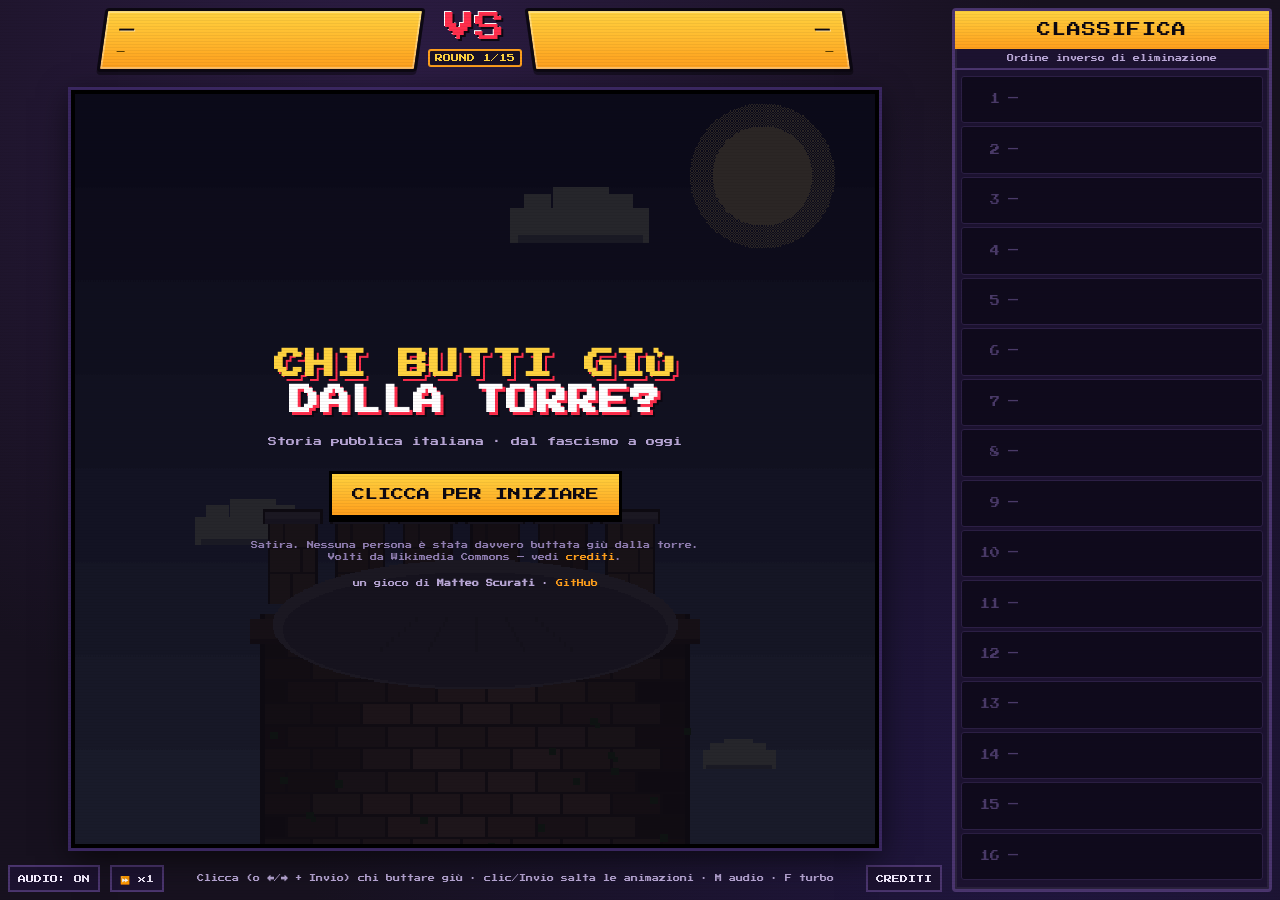
<file: index.html>
<!DOCTYPE html>
<html lang="it">
<head>
  <meta charset="UTF-8" />
  <meta name="viewport" content="width=device-width, initial-scale=1.0" />
  <meta name="theme-color" content="#17111f" />
  <title>Chi butti giù dalla torre?</title>
  <link rel="icon" href="data:image/svg+xml,<svg xmlns='http://www.w3.org/2000/svg' viewBox='0 0 16 16'><text y='14' font-size='14'>🏰</text></svg>" />
  <link rel="stylesheet" href="css/style.css" />
</head>
<body>
  <div id="app">
    <!-- Colonna gioco -->
    <div id="stage">
      <!-- Nameplate stile Street Fighter -->
      <div id="hud">
        <div class="nameplate" id="plate-left" data-side="left">
          <div class="np-name">—</div>
          <div class="np-role">—</div>
        </div>
        <div id="vs">
          <span id="vs-text">VS</span>
          <div id="round-counter">ROUND 1/15</div>
        </div>
        <div class="nameplate" id="plate-right" data-side="right">
          <div class="np-name">—</div>
          <div class="np-role">—</div>
        </div>
      </div>

      <!-- Canvas di gioco -->
      <div id="canvas-wrap">
       <!-- #screen: box a scala INTERA del canvas; overlay ancorati a inset:0 -->
       <div id="screen">
        <canvas id="game" width="640" height="600"></canvas>

        <!-- Banner "arriva uno sfidante" -->
        <div id="challenger-banner" class="hidden">
          <span>ARRIVA UNO SFIDANTE!</span>
        </div>

        <!-- Schermata titolo -->
        <div id="title-screen" class="overlay">
          <div class="title-inner">
            <h1 class="title-main">CHI BUTTI GIÙ</h1>
            <h1 class="title-main title-accent">DALLA TORRE?</h1>
            <p class="title-sub">Storia pubblica italiana · dal fascismo a oggi</p>
            <div id="loading-row">
              <div id="loading-bar"><div id="loading-fill"></div></div>
              <div id="loading-label">CARICAMENTO…</div>
            </div>
            <button id="start-btn" class="arcade-btn hidden">CLICCA PER INIZIARE</button>
            <p class="title-disclaimer">
              Satira. Nessuna persona è stata davvero buttata giù dalla torre.<br />
              Volti da Wikimedia Commons — vedi <a href="credits.html" class="title-link">crediti</a>.
            </p>
            <p class="title-author">
              un gioco di <strong>Matteo Scurati</strong> ·
              <a class="title-link" href="https://github.com/matteoscurati/chi-butti-giu-dalla-torre"
                 target="_blank" rel="noopener">GitHub</a>
            </p>
          </div>
        </div>

        <!-- Schermata vincitore / classifica finale -->
        <div id="results-screen" class="overlay hidden">
          <div class="results-inner">
            <h1 id="winner-title">WINNER</h1>
            <canvas id="winner-canvas" width="176" height="272"></canvas>
            <div id="winner-name">—</div>
            <div id="winner-role">—</div>
            <h2 class="results-h2">CLASSIFICA FINALE</h2>
            <ol id="final-ranking"></ol>
            <div class="results-actions">
              <button id="rematch-btn" class="arcade-btn">RIVINCITA</button>
              <button id="download-btn" class="arcade-btn arcade-btn-download">▼ SCARICA PNG</button>
              <button id="share-btn" class="arcade-btn arcade-btn-alt">CONDIVIDI</button>
            </div>
          </div>
        </div>
       </div><!-- /#screen -->
      </div>

      <!-- Barra inferiore -->
      <div id="footer">
        <button id="mute-btn" class="mini-btn">AUDIO: ON</button>
        <button id="speed-btn" class="mini-btn">⏩ x1</button>
        <span class="footer-note">Clicca (o ←/→ + Invio) chi buttare giù · clic/Invio salta le animazioni · M audio · F turbo</span>
        <a id="credits-link" class="mini-btn" href="credits.html" target="_blank" rel="noopener">CREDITI</a>
      </div>
    </div>

    <!-- Classifica laterale -->
    <aside id="ranking-panel">
      <div class="ranking-header">CLASSIFICA</div>
      <div class="ranking-sub">Ordine inverso di eliminazione</div>
      <ol id="ranking-list"></ol>
    </aside>
  </div>

  <!-- Script classici (compatibili con file://). Ordine di dipendenza. -->
  <script src="js/data.js"></script>
  <script src="js/util.js"></script>
  <script src="js/audio.js"></script>
  <script src="js/camera.js"></script>
  <script src="js/sprites.js"></script>
  <script src="js/tower.js"></script>
  <script src="js/fx.js"></script>
  <script src="js/share.js"></script>
  <script src="js/ui.js"></script>
  <script src="js/states.js"></script>
  <script src="js/main.js"></script>
</body>
</html>
</file>
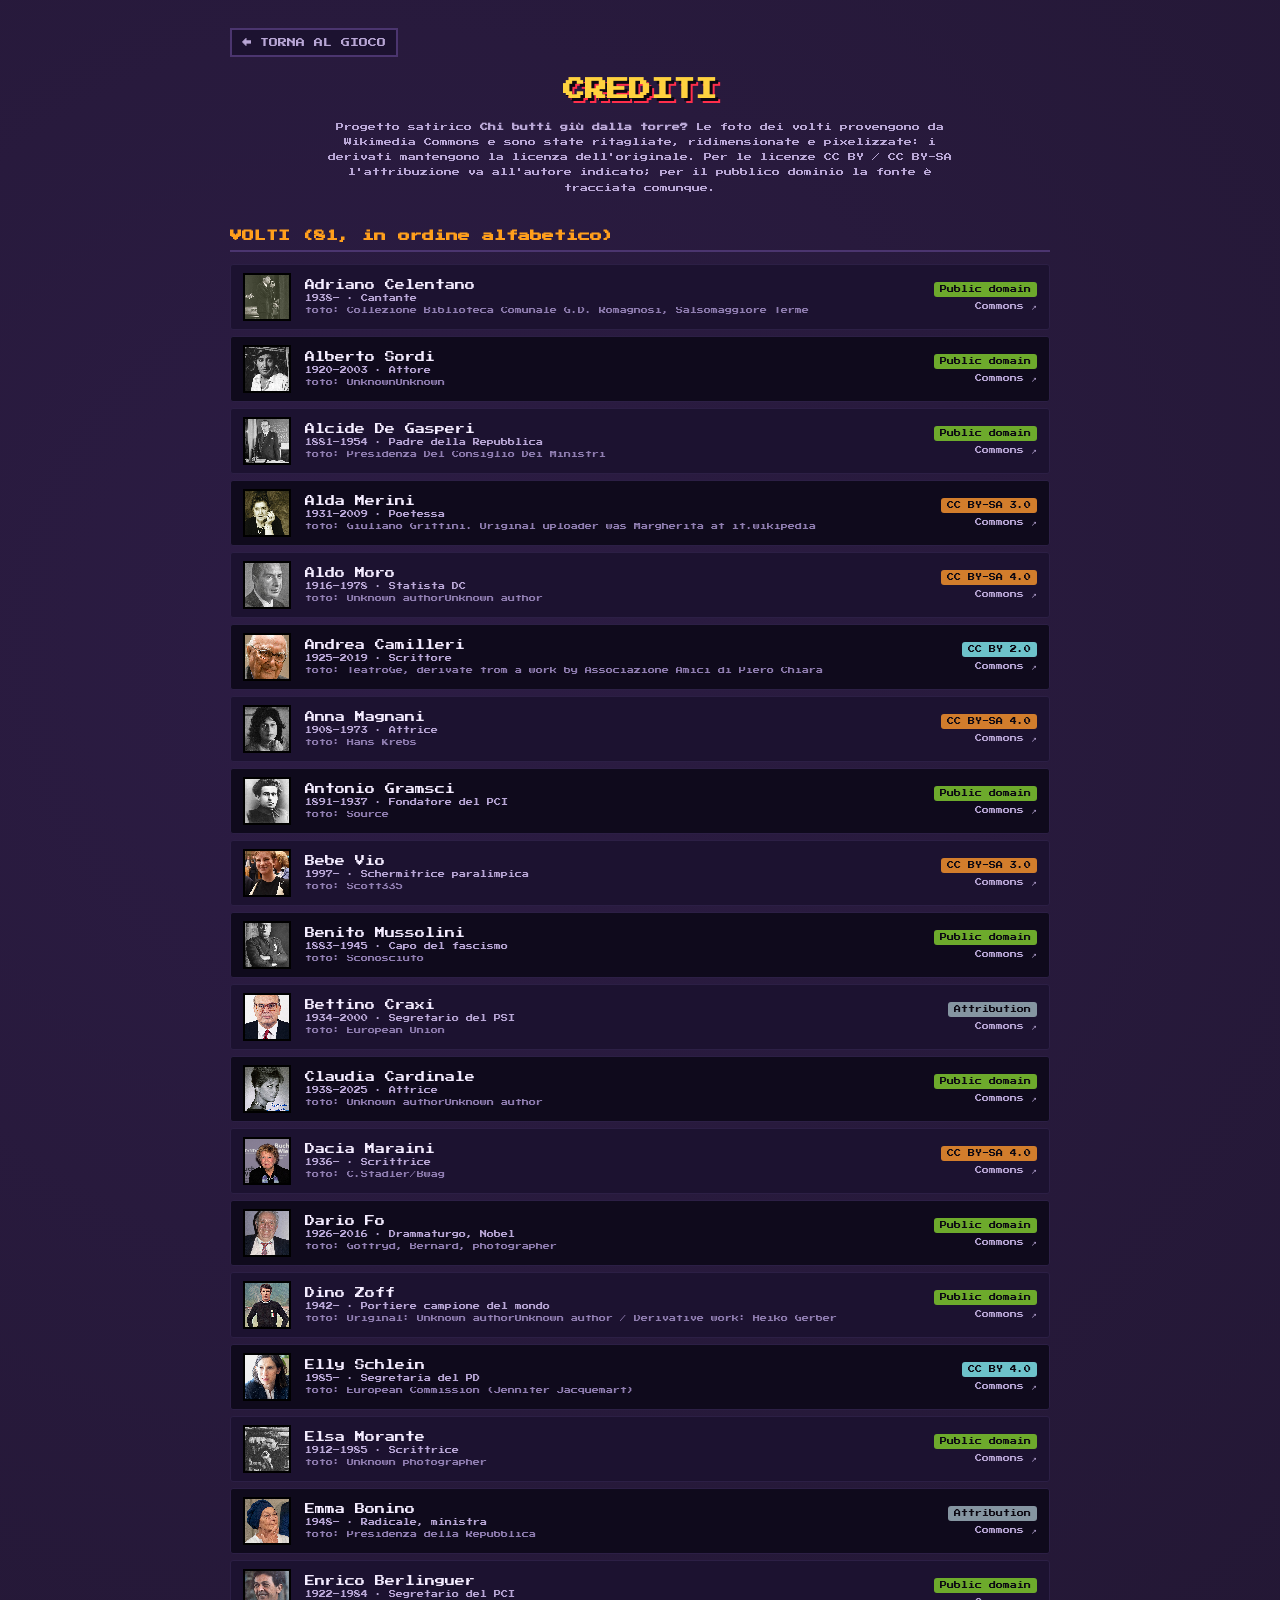
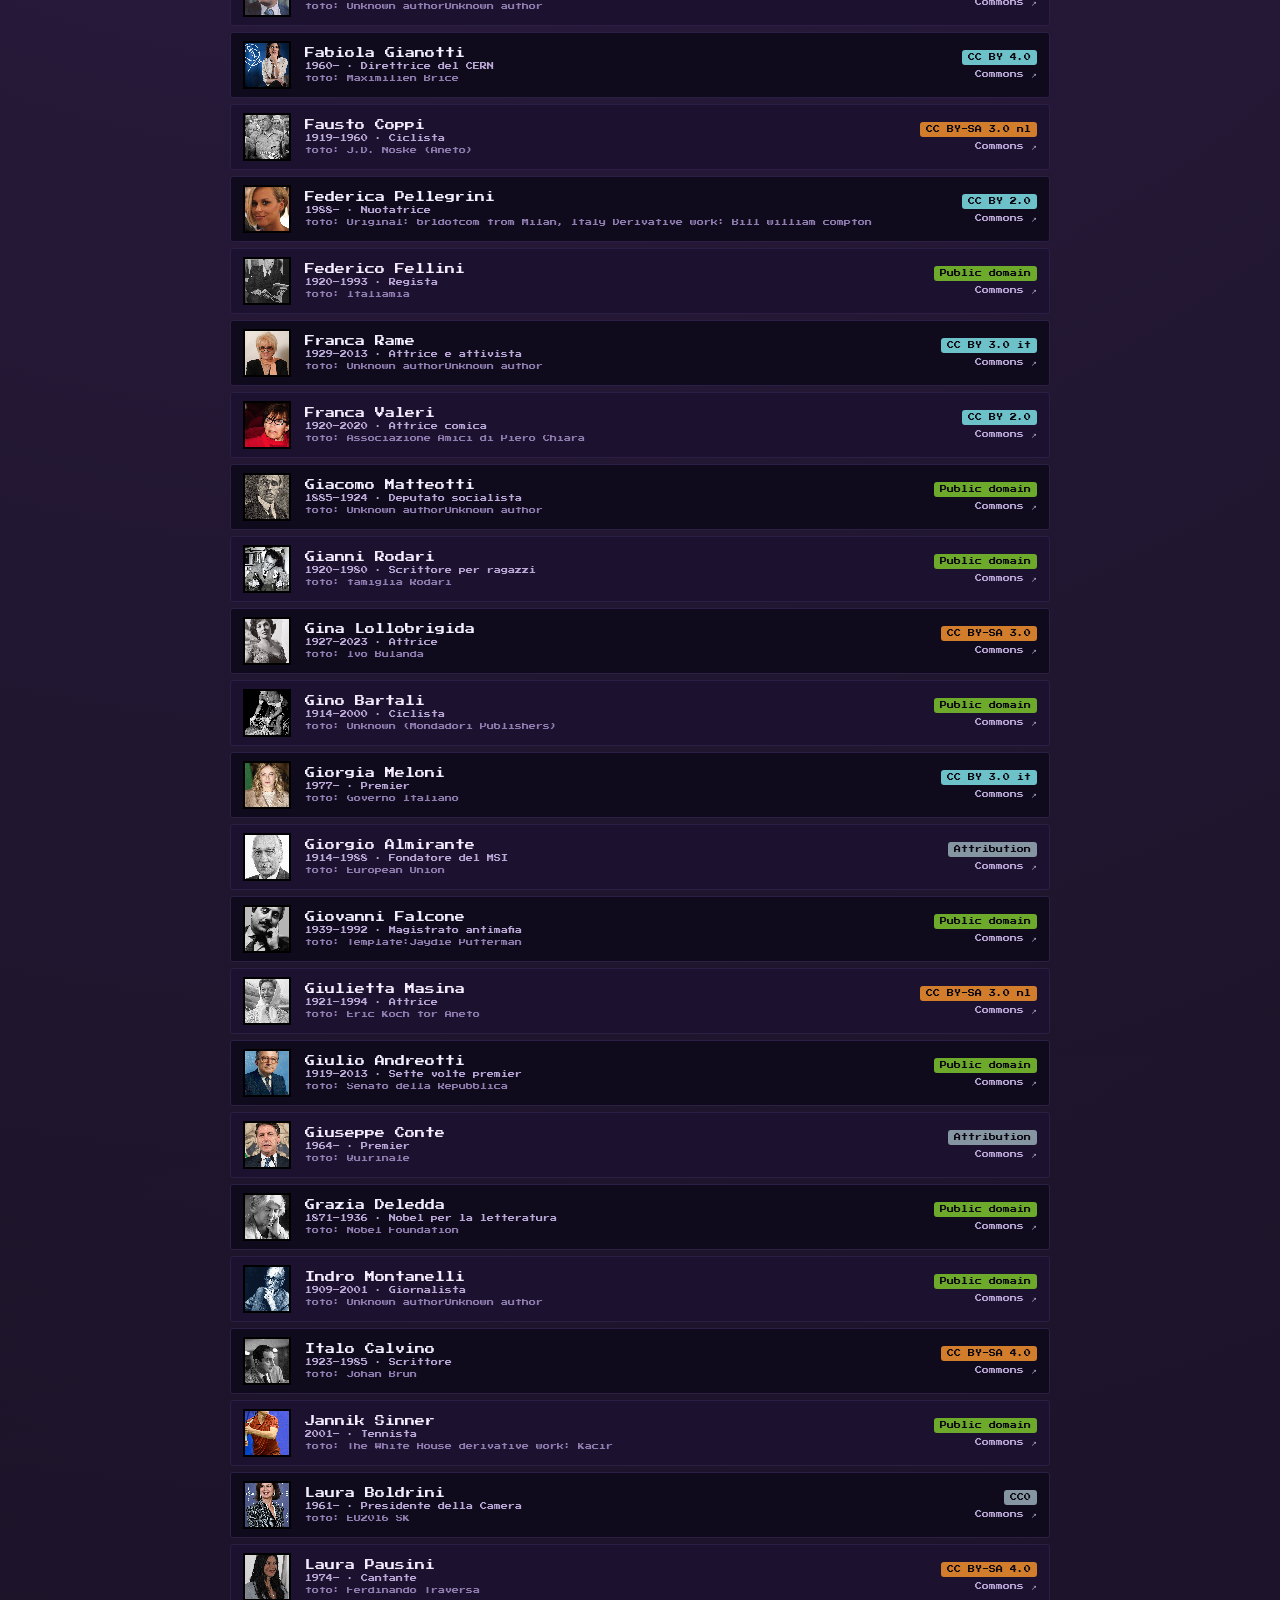
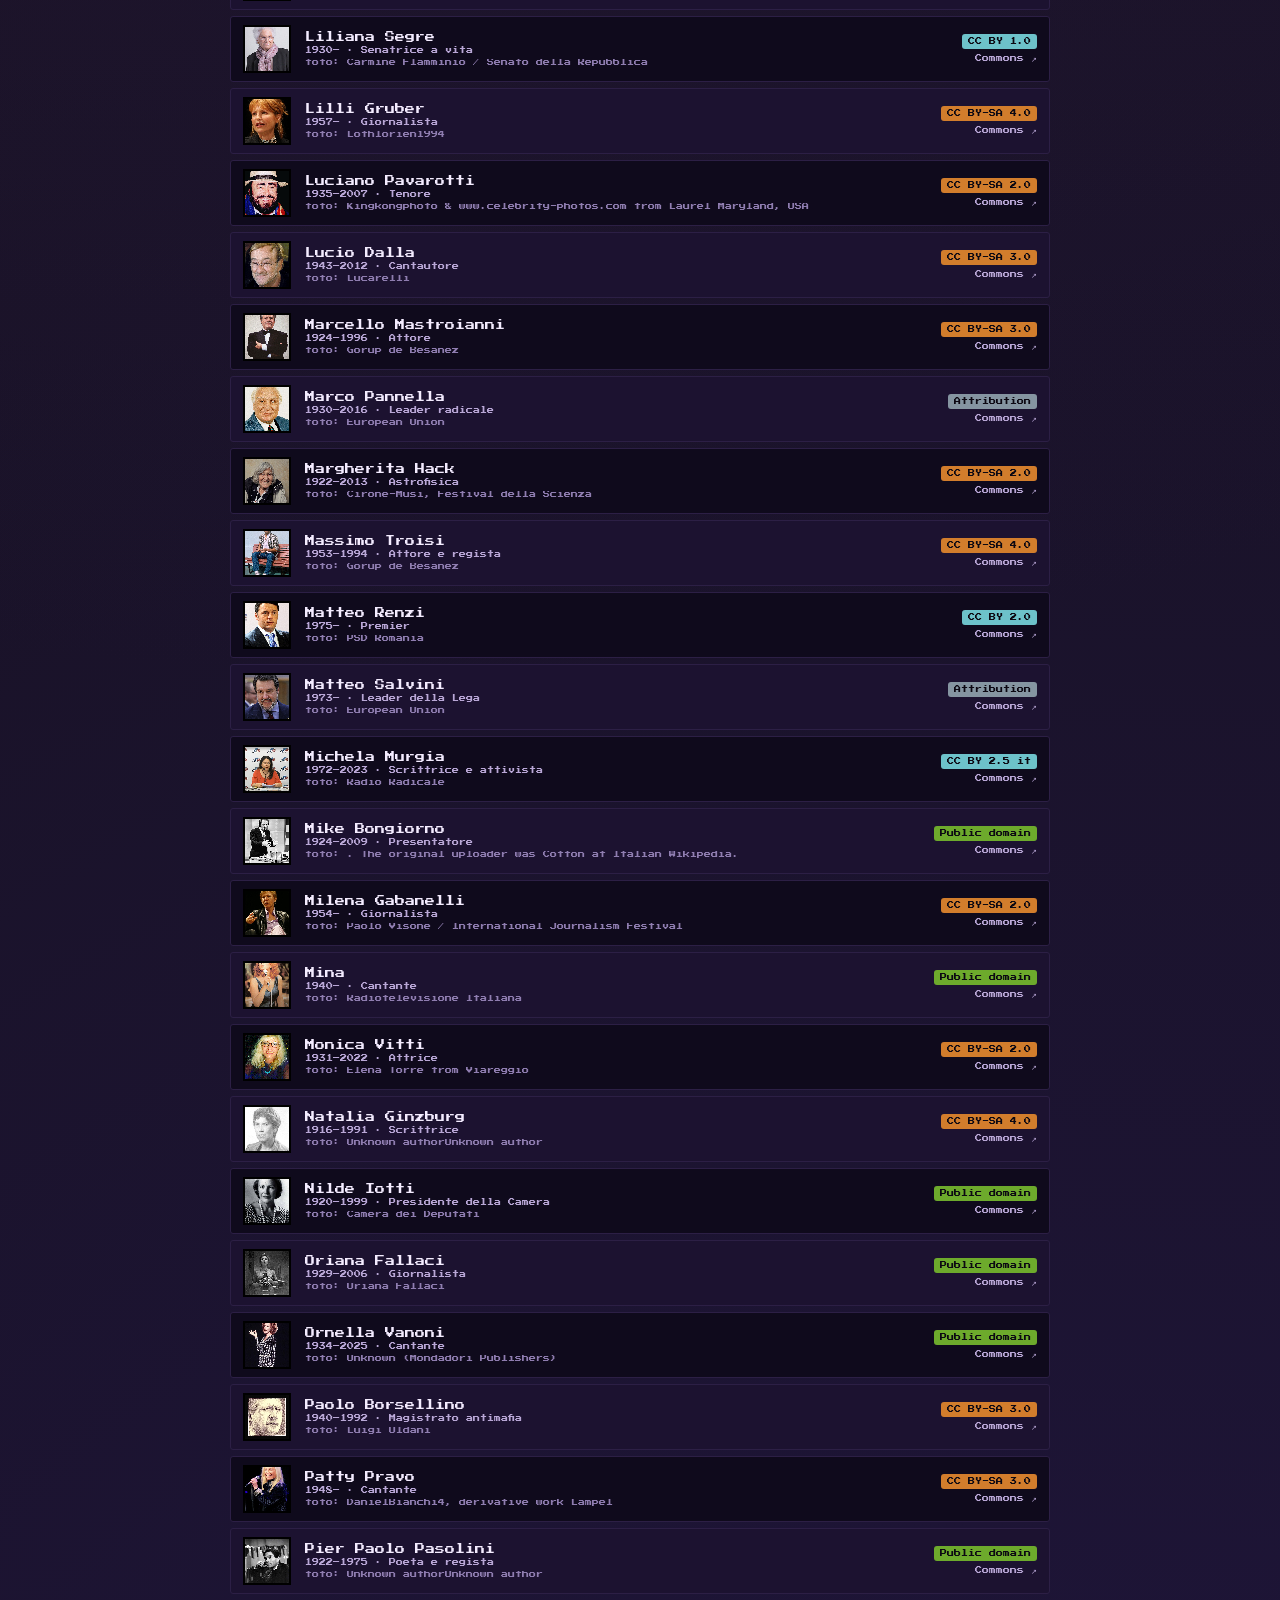
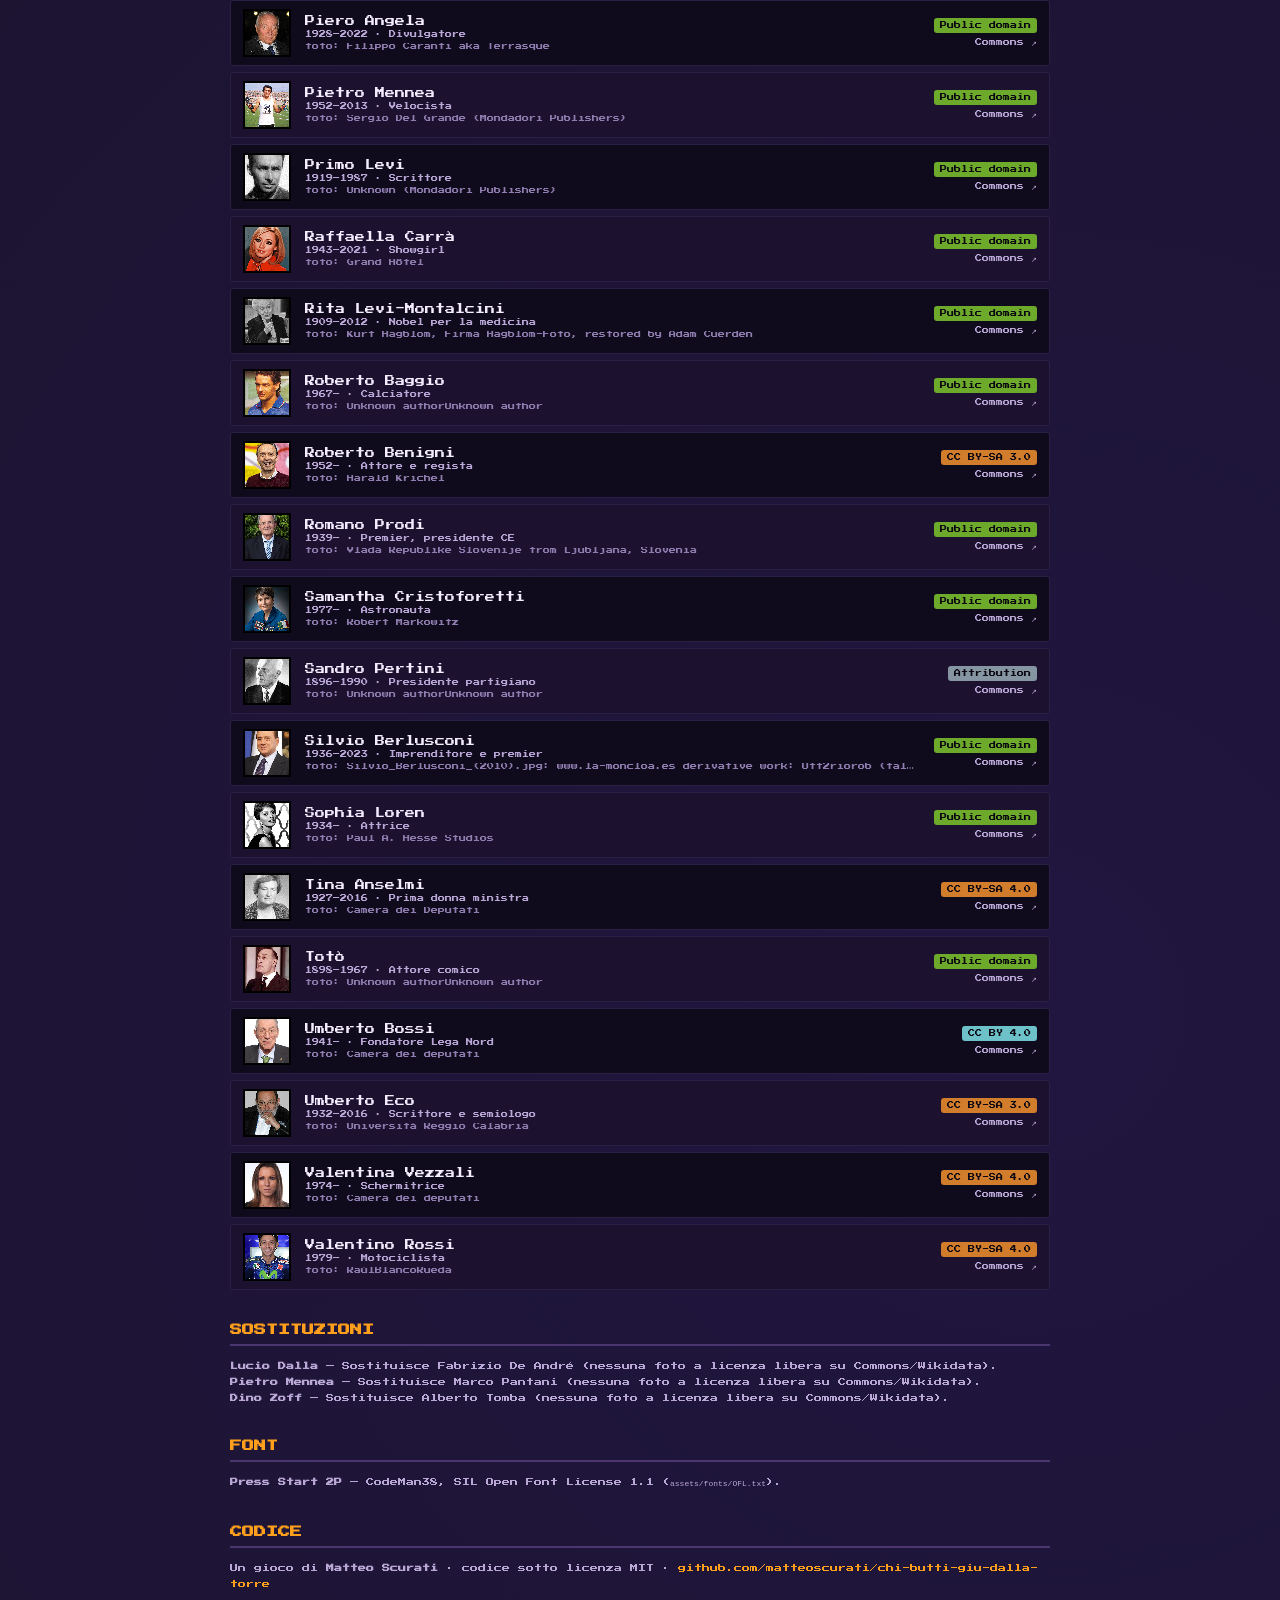
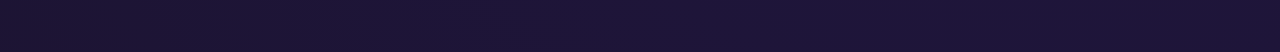
<file: credits.html>
<!DOCTYPE html>
<html lang="it">
<head>
  <meta charset="UTF-8" />
  <meta name="viewport" content="width=device-width, initial-scale=1.0" />
  <title>Crediti — Chi butti giù dalla torre?</title>
  <link rel="icon" href="data:image/svg+xml,<svg xmlns='http://www.w3.org/2000/svg' viewBox='0 0 16 16'><text y='14' font-size='14'>🏰</text></svg>" />
  <style>
    /* GENERATO da tools/fetch_faces.mjs — non modificare a mano. */
    @font-face {
      font-family: "Press Start 2P";
      src: url("assets/fonts/PressStart2P-Regular.ttf") format("truetype");
      font-display: swap;
    }
    :root {
      --bg: #17111f; --panel: #1c1230; --row: #0f0a1c; --border: #4b356f;
      --gold: #ffd23f; --gold2: #ff9f1c; --red: #ff2e4c;
      --text: #f4ecff; --dim: #b9a7d6; --ink: #0c0812;
    }
    * { box-sizing: border-box; margin: 0; padding: 0; }
    body {
      background:
        radial-gradient(circle at 30% 10%, #2c1c44 0%, transparent 55%),
        radial-gradient(circle at 80% 90%, #201640 0%, transparent 55%),
        var(--bg);
      color: var(--text);
      font-family: "Press Start 2P", "Courier New", monospace;
      min-height: 100vh;
      padding: 28px 16px 60px;
    }
    .wrap { max-width: 820px; margin: 0 auto; }
    h1 {
      font-size: 22px; line-height: 1.4; color: var(--gold); text-align: center;
      text-shadow: 3px 3px 0 var(--ink), 5px 5px 0 var(--red);
      margin: 18px 0 6px;
    }
    .back {
      display: inline-block; font-size: 9px; color: var(--dim);
      text-decoration: none; border: 2px solid var(--border);
      background: var(--panel); padding: 8px 10px;
    }
    .back:hover { color: var(--gold); border-color: var(--gold); }
    .sub { text-align: center; font-size: 8px; color: var(--dim); line-height: 1.9; margin: 14px auto 26px; max-width: 640px; }
    h2 {
      font-size: 12px; color: var(--gold2); margin: 34px 0 12px;
      border-bottom: 2px solid var(--border); padding-bottom: 8px;
    }
    ul { list-style: none; }
    .credit {
      display: flex; align-items: center; gap: 14px;
      background: var(--panel); border: 1px solid #2c1f45; border-radius: 3px;
      padding: 8px 12px; margin-bottom: 6px;
    }
    .credit:nth-child(even) { background: var(--row); }
    .credit img {
      width: 48px; height: 48px; object-fit: cover;
      image-rendering: pixelated; border: 2px solid #000; background: #000; flex: 0 0 48px;
    }
    .who { flex: 1 1 auto; min-width: 0; }
    .name { font-size: 10px; color: var(--text); }
    .role { font-size: 7px; color: var(--dim); margin-top: 5px; }
    .meta { font-size: 7px; color: #8f7db0; margin-top: 5px; overflow: hidden; text-overflow: ellipsis; white-space: nowrap; }
    .right { flex: 0 0 auto; display: flex; flex-direction: column; align-items: flex-end; gap: 6px; }
    .lic { font-size: 7px; padding: 4px 6px; border-radius: 3px; color: var(--ink); white-space: nowrap; }
    .lic-pd { background: #6daa2c; }
    .lic-by { background: #6dc2ca; }
    .lic-bysa { background: #d27d2c; }
    .lic-other { background: #8595a1; }
    .src { font-size: 7px; color: var(--dim); text-decoration: none; }
    .src:hover { color: var(--gold); }
    .subs li, .foot li { font-size: 8px; color: var(--dim); line-height: 2; }
    .note { font-size: 8px; color: var(--dim); line-height: 2; }
    .note a, .subs a { color: var(--gold2); text-decoration: none; }
    .note a:hover { color: var(--gold); }
    @media (max-width: 560px) {
      .credit { flex-wrap: wrap; }
      .right { flex-direction: row; }
    }
  </style>
</head>
<body>
  <div class="wrap">
    <a class="back" href="index.html">← TORNA AL GIOCO</a>
    <h1>CREDITI</h1>
    <p class="sub">Progetto satirico <strong>Chi butti giù dalla torre?</strong> Le foto dei volti
    provengono da Wikimedia Commons e sono state ritagliate, ridimensionate e pixelizzate:
    i derivati mantengono la licenza dell'originale. Per le licenze CC BY / CC BY-SA
    l'attribuzione va all'autore indicato; per il pubblico dominio la fonte è tracciata comunque.</p>

    <h2>VOLTI (81, in ordine alfabetico)</h2>
    <ul>
      <li class="credit">
        <img src="assets/faces/adriano-celentano.jpg" alt="" loading="lazy" />
        <div class="who">
          <div class="name">Adriano Celentano</div>
          <div class="role">1938– · Cantante</div>
          <div class="meta">foto: Collezione Biblioteca Comunale G.D. Romagnosi, Salsomaggiore Terme</div>
        </div>
        <div class="right">
          <span class="lic lic-pd">Public domain</span>
          <a class="src" href="https://commons.wikimedia.org/wiki/File:Celentano_1961_Salsomaggiore_Terme.jpg" target="_blank" rel="noopener">Commons ↗</a>
        </div>
      </li>
      <li class="credit">
        <img src="assets/faces/alberto-sordi.jpg" alt="" loading="lazy" />
        <div class="who">
          <div class="name">Alberto Sordi</div>
          <div class="role">1920–2003 · Attore</div>
          <div class="meta">foto: UnknownUnknown</div>
        </div>
        <div class="right">
          <span class="lic lic-pd">Public domain</span>
          <a class="src" href="https://commons.wikimedia.org/wiki/File:Alberto_Sordi_(1962).jpg" target="_blank" rel="noopener">Commons ↗</a>
        </div>
      </li>
      <li class="credit">
        <img src="assets/faces/alcide-de-gasperi.jpg" alt="" loading="lazy" />
        <div class="who">
          <div class="name">Alcide De Gasperi</div>
          <div class="role">1881–1954 · Padre della Repubblica</div>
          <div class="meta">foto: Presidenza Del Consiglio Dei Ministri</div>
        </div>
        <div class="right">
          <span class="lic lic-pd">Public domain</span>
          <a class="src" href="https://commons.wikimedia.org/wiki/File:Alcide_De_Gasperi_2.jpg" target="_blank" rel="noopener">Commons ↗</a>
        </div>
      </li>
      <li class="credit">
        <img src="assets/faces/alda-merini.jpg" alt="" loading="lazy" />
        <div class="who">
          <div class="name">Alda Merini</div>
          <div class="role">1931–2009 · Poetessa</div>
          <div class="meta">foto: Giuliano Grittini. Original uploader was Margherita at it.wikipedia</div>
        </div>
        <div class="right">
          <span class="lic lic-bysa">CC BY-SA 3.0</span>
          <a class="src" href="https://commons.wikimedia.org/wiki/File:Alda_Merini.jpg" target="_blank" rel="noopener">Commons ↗</a>
        </div>
      </li>
      <li class="credit">
        <img src="assets/faces/aldo-moro.jpg" alt="" loading="lazy" />
        <div class="who">
          <div class="name">Aldo Moro</div>
          <div class="role">1916–1978 · Statista DC</div>
          <div class="meta">foto: Unknown authorUnknown author</div>
        </div>
        <div class="right">
          <span class="lic lic-bysa">CC BY-SA 4.0</span>
          <a class="src" href="https://commons.wikimedia.org/wiki/File:Aldo_Moro_1968.jpg" target="_blank" rel="noopener">Commons ↗</a>
        </div>
      </li>
      <li class="credit">
        <img src="assets/faces/andrea-camilleri.jpg" alt="" loading="lazy" />
        <div class="who">
          <div class="name">Andrea Camilleri</div>
          <div class="role">1925–2019 · Scrittore</div>
          <div class="meta">foto: TeatroGe, derivate from a work by Associazione Amici di Piero Chiara</div>
        </div>
        <div class="right">
          <span class="lic lic-by">CC BY 2.0</span>
          <a class="src" href="https://commons.wikimedia.org/wiki/File:Andrea_Camilleri,_portrait,_Premio_Chiara_2010.jpg" target="_blank" rel="noopener">Commons ↗</a>
        </div>
      </li>
      <li class="credit">
        <img src="assets/faces/anna-magnani.jpg" alt="" loading="lazy" />
        <div class="who">
          <div class="name">Anna Magnani</div>
          <div class="role">1908–1973 · Attrice</div>
          <div class="meta">foto: Hans Krebs</div>
        </div>
        <div class="right">
          <span class="lic lic-bysa">CC BY-SA 4.0</span>
          <a class="src" href="https://commons.wikimedia.org/wiki/File:Anna_Magnani_-_portrait.tif" target="_blank" rel="noopener">Commons ↗</a>
        </div>
      </li>
      <li class="credit">
        <img src="assets/faces/antonio-gramsci.png" alt="" loading="lazy" />
        <div class="who">
          <div class="name">Antonio Gramsci</div>
          <div class="role">1891–1937 · Fondatore del PCI</div>
          <div class="meta">foto: Source</div>
        </div>
        <div class="right">
          <span class="lic lic-pd">Public domain</span>
          <a class="src" href="https://commons.wikimedia.org/wiki/File:Gramsci_(9_%C3%97_11).png" target="_blank" rel="noopener">Commons ↗</a>
        </div>
      </li>
      <li class="credit">
        <img src="assets/faces/bebe-vio.jpg" alt="" loading="lazy" />
        <div class="who">
          <div class="name">Bebe Vio</div>
          <div class="role">1997– · Schermitrice paralimpica</div>
          <div class="meta">foto: Scott335</div>
        </div>
        <div class="right">
          <span class="lic lic-bysa">CC BY-SA 3.0</span>
          <a class="src" href="https://commons.wikimedia.org/wiki/File:Beatrice_Vio_2018_(cropped).jpg" target="_blank" rel="noopener">Commons ↗</a>
        </div>
      </li>
      <li class="credit">
        <img src="assets/faces/benito-mussolini.jpg" alt="" loading="lazy" />
        <div class="who">
          <div class="name">Benito Mussolini</div>
          <div class="role">1883–1945 · Capo del fascismo</div>
          <div class="meta">foto: Sconosciuto</div>
        </div>
        <div class="right">
          <span class="lic lic-pd">Public domain</span>
          <a class="src" href="https://commons.wikimedia.org/wiki/File:Mussolini_mezzobusto.jpg" target="_blank" rel="noopener">Commons ↗</a>
        </div>
      </li>
      <li class="credit">
        <img src="assets/faces/bettino-craxi.jpg" alt="" loading="lazy" />
        <div class="who">
          <div class="name">Bettino Craxi</div>
          <div class="role">1934–2000 · Segretario del PSI</div>
          <div class="meta">foto: European Union</div>
        </div>
        <div class="right">
          <span class="lic lic-other">Attribution</span>
          <a class="src" href="https://commons.wikimedia.org/wiki/File:Bettino_Craxi_MEP_Portrait.jpg" target="_blank" rel="noopener">Commons ↗</a>
        </div>
      </li>
      <li class="credit">
        <img src="assets/faces/claudia-cardinale.jpg" alt="" loading="lazy" />
        <div class="who">
          <div class="name">Claudia Cardinale</div>
          <div class="role">1938–2025 · Attrice</div>
          <div class="meta">foto: Unknown authorUnknown author</div>
        </div>
        <div class="right">
          <span class="lic lic-pd">Public domain</span>
          <a class="src" href="https://commons.wikimedia.org/wiki/File:Claudia_Cardinale-signed.jpg" target="_blank" rel="noopener">Commons ↗</a>
        </div>
      </li>
      <li class="credit">
        <img src="assets/faces/dacia-maraini.jpg" alt="" loading="lazy" />
        <div class="who">
          <div class="name">Dacia Maraini</div>
          <div class="role">1936– · Scrittrice</div>
          <div class="meta">foto: C.Stadler/Bwag</div>
        </div>
        <div class="right">
          <span class="lic lic-bysa">CC BY-SA 4.0</span>
          <a class="src" href="https://commons.wikimedia.org/wiki/File:Dacia_Maraini_-_Buch_Wien_2025.JPG" target="_blank" rel="noopener">Commons ↗</a>
        </div>
      </li>
      <li class="credit">
        <img src="assets/faces/dario-fo.jpg" alt="" loading="lazy" />
        <div class="who">
          <div class="name">Dario Fo</div>
          <div class="role">1926–2016 · Drammaturgo, Nobel</div>
          <div class="meta">foto: Gotfryd, Bernard, photographer</div>
        </div>
        <div class="right">
          <span class="lic lic-pd">Public domain</span>
          <a class="src" href="https://commons.wikimedia.org/wiki/File:Dario_Fo,_Italian_playwright.jpg" target="_blank" rel="noopener">Commons ↗</a>
        </div>
      </li>
      <li class="credit">
        <img src="assets/faces/dino-zoff.jpg" alt="" loading="lazy" />
        <div class="who">
          <div class="name">Dino Zoff</div>
          <div class="role">1942– · Portiere campione del mondo</div>
          <div class="meta">foto: Original: Unknown authorUnknown author / Derivative work: Heiko Gerber</div>
        </div>
        <div class="right">
          <span class="lic lic-pd">Public domain</span>
          <a class="src" href="https://commons.wikimedia.org/wiki/File:Dino_Zoff_-_1972_-_Juventus_FC_(cropped).jpg" target="_blank" rel="noopener">Commons ↗</a>
        </div>
      </li>
      <li class="credit">
        <img src="assets/faces/elly-schlein.jpg" alt="" loading="lazy" />
        <div class="who">
          <div class="name">Elly Schlein</div>
          <div class="role">1985– · Segretaria del PD</div>
          <div class="meta">foto: European Commission (Jennifer Jacquemart)</div>
        </div>
        <div class="right">
          <span class="lic lic-by">CC BY 4.0</span>
          <a class="src" href="https://commons.wikimedia.org/wiki/File:Elly_Schlein_in_2023_(cropped).jpg" target="_blank" rel="noopener">Commons ↗</a>
        </div>
      </li>
      <li class="credit">
        <img src="assets/faces/elsa-morante.jpg" alt="" loading="lazy" />
        <div class="who">
          <div class="name">Elsa Morante</div>
          <div class="role">1912–1985 · Scrittrice</div>
          <div class="meta">foto: Unknown photographer</div>
        </div>
        <div class="right">
          <span class="lic lic-pd">Public domain</span>
          <a class="src" href="https://commons.wikimedia.org/wiki/File:Elsa_morante_gatti.jpg" target="_blank" rel="noopener">Commons ↗</a>
        </div>
      </li>
      <li class="credit">
        <img src="assets/faces/emma-bonino.jpg" alt="" loading="lazy" />
        <div class="who">
          <div class="name">Emma Bonino</div>
          <div class="role">1948– · Radicale, ministra</div>
          <div class="meta">foto: Presidenza della Repubblica</div>
        </div>
        <div class="right">
          <span class="lic lic-other">Attribution</span>
          <a class="src" href="https://commons.wikimedia.org/wiki/File:Bonino_Nencini_De_Petris_Grasso_(cropped).jpg" target="_blank" rel="noopener">Commons ↗</a>
        </div>
      </li>
      <li class="credit">
        <img src="assets/faces/enrico-berlinguer.jpg" alt="" loading="lazy" />
        <div class="who">
          <div class="name">Enrico Berlinguer</div>
          <div class="role">1922–1984 · Segretario del PCI</div>
          <div class="meta">foto: Unknown authorUnknown author</div>
        </div>
        <div class="right">
          <span class="lic lic-pd">Public domain</span>
          <a class="src" href="https://commons.wikimedia.org/wiki/File:Enrico_Berlinguer.jpg" target="_blank" rel="noopener">Commons ↗</a>
        </div>
      </li>
      <li class="credit">
        <img src="assets/faces/fabiola-gianotti.jpg" alt="" loading="lazy" />
        <div class="who">
          <div class="name">Fabiola Gianotti</div>
          <div class="role">1960– · Direttrice del CERN</div>
          <div class="meta">foto: Maximilien Brice</div>
        </div>
        <div class="right">
          <span class="lic lic-by">CC BY 4.0</span>
          <a class="src" href="https://commons.wikimedia.org/wiki/File:Dr_Fabiola_Gianotti.jpg" target="_blank" rel="noopener">Commons ↗</a>
        </div>
      </li>
      <li class="credit">
        <img src="assets/faces/fausto-coppi.jpg" alt="" loading="lazy" />
        <div class="who">
          <div class="name">Fausto Coppi</div>
          <div class="role">1919–1960 · Ciclista</div>
          <div class="meta">foto: J.D. Noske (Anefo)</div>
        </div>
        <div class="right">
          <span class="lic lic-bysa">CC BY-SA 3.0 nl</span>
          <a class="src" href="https://commons.wikimedia.org/wiki/File:Fausto_Coppi,_Tour_de_France_1952_01_(cropped).jpg" target="_blank" rel="noopener">Commons ↗</a>
        </div>
      </li>
      <li class="credit">
        <img src="assets/faces/federica-pellegrini.jpg" alt="" loading="lazy" />
        <div class="who">
          <div class="name">Federica Pellegrini</div>
          <div class="role">1988– · Nuotatrice</div>
          <div class="meta">foto: Original: br1dotcom from Milan, Italy Derivative work: Bill william compton</div>
        </div>
        <div class="right">
          <span class="lic lic-by">CC BY 2.0</span>
          <a class="src" href="https://commons.wikimedia.org/wiki/File:Federica_Pellegrini_e_Luca_Marin_(cropped).jpg" target="_blank" rel="noopener">Commons ↗</a>
        </div>
      </li>
      <li class="credit">
        <img src="assets/faces/federico-fellini.jpg" alt="" loading="lazy" />
        <div class="who">
          <div class="name">Federico Fellini</div>
          <div class="role">1920–1993 · Regista</div>
          <div class="meta">foto: Italiamia</div>
        </div>
        <div class="right">
          <span class="lic lic-pd">Public domain</span>
          <a class="src" href="https://commons.wikimedia.org/wiki/File:Federico_Fellini_010.jpg" target="_blank" rel="noopener">Commons ↗</a>
        </div>
      </li>
      <li class="credit">
        <img src="assets/faces/franca-rame.jpg" alt="" loading="lazy" />
        <div class="who">
          <div class="name">Franca Rame</div>
          <div class="role">1929–2013 · Attrice e attivista</div>
          <div class="meta">foto: Unknown authorUnknown author</div>
        </div>
        <div class="right">
          <span class="lic lic-by">CC BY 3.0 it</span>
          <a class="src" href="https://commons.wikimedia.org/wiki/File:Franca_Rame_senato.jpg" target="_blank" rel="noopener">Commons ↗</a>
        </div>
      </li>
      <li class="credit">
        <img src="assets/faces/franca-valeri.jpg" alt="" loading="lazy" />
        <div class="who">
          <div class="name">Franca Valeri</div>
          <div class="role">1920–2020 · Attrice comica</div>
          <div class="meta">foto: Associazione Amici di Piero Chiara</div>
        </div>
        <div class="right">
          <span class="lic lic-by">CC BY 2.0</span>
          <a class="src" href="https://commons.wikimedia.org/wiki/File:Franca_Valeri_2011.jpg" target="_blank" rel="noopener">Commons ↗</a>
        </div>
      </li>
      <li class="credit">
        <img src="assets/faces/giacomo-matteotti.jpg" alt="" loading="lazy" />
        <div class="who">
          <div class="name">Giacomo Matteotti</div>
          <div class="role">1885–1924 · Deputato socialista</div>
          <div class="meta">foto: Unknown authorUnknown author</div>
        </div>
        <div class="right">
          <span class="lic lic-pd">Public domain</span>
          <a class="src" href="https://commons.wikimedia.org/wiki/File:Giacomo_Matteotti_2.jpg" target="_blank" rel="noopener">Commons ↗</a>
        </div>
      </li>
      <li class="credit">
        <img src="assets/faces/gianni-rodari.jpg" alt="" loading="lazy" />
        <div class="who">
          <div class="name">Gianni Rodari</div>
          <div class="role">1920–1980 · Scrittore per ragazzi</div>
          <div class="meta">foto: famiglia Rodari</div>
        </div>
        <div class="right">
          <span class="lic lic-pd">Public domain</span>
          <a class="src" href="https://commons.wikimedia.org/wiki/File:Gianni_Rodari_anni_cinquanta.jpg" target="_blank" rel="noopener">Commons ↗</a>
        </div>
      </li>
      <li class="credit">
        <img src="assets/faces/gina-lollobrigida.jpg" alt="" loading="lazy" />
        <div class="who">
          <div class="name">Gina Lollobrigida</div>
          <div class="role">1927–2023 · Attrice</div>
          <div class="meta">foto: Ivo Bulanda</div>
        </div>
        <div class="right">
          <span class="lic lic-bysa">CC BY-SA 3.0</span>
          <a class="src" href="https://commons.wikimedia.org/wiki/File:Ivo_Lollobrigida_2.jpg" target="_blank" rel="noopener">Commons ↗</a>
        </div>
      </li>
      <li class="credit">
        <img src="assets/faces/gino-bartali.jpg" alt="" loading="lazy" />
        <div class="who">
          <div class="name">Gino Bartali</div>
          <div class="role">1914–2000 · Ciclista</div>
          <div class="meta">foto: Unknown (Mondadori Publishers)</div>
        </div>
        <div class="right">
          <span class="lic lic-pd">Public domain</span>
          <a class="src" href="https://commons.wikimedia.org/wiki/File:Gino_Bartali_1945.jpg" target="_blank" rel="noopener">Commons ↗</a>
        </div>
      </li>
      <li class="credit">
        <img src="assets/faces/giorgia-meloni.jpg" alt="" loading="lazy" />
        <div class="who">
          <div class="name">Giorgia Meloni</div>
          <div class="role">1977– · Premier</div>
          <div class="meta">foto: Governo Italiano</div>
        </div>
        <div class="right">
          <span class="lic lic-by">CC BY 3.0 it</span>
          <a class="src" href="https://commons.wikimedia.org/wiki/File:Giorgia_Meloni_Official_2024_(cropped).jpg" target="_blank" rel="noopener">Commons ↗</a>
        </div>
      </li>
      <li class="credit">
        <img src="assets/faces/giorgio-almirante.jpg" alt="" loading="lazy" />
        <div class="who">
          <div class="name">Giorgio Almirante</div>
          <div class="role">1914–1988 · Fondatore del MSI</div>
          <div class="meta">foto: European Union</div>
        </div>
        <div class="right">
          <span class="lic lic-other">Attribution</span>
          <a class="src" href="https://commons.wikimedia.org/wiki/File:Giorgio_Almirante_MEP_(1)_(cropped).jpg" target="_blank" rel="noopener">Commons ↗</a>
        </div>
      </li>
      <li class="credit">
        <img src="assets/faces/giovanni-falcone.jpg" alt="" loading="lazy" />
        <div class="who">
          <div class="name">Giovanni Falcone</div>
          <div class="role">1939–1992 · Magistrato antimafia</div>
          <div class="meta">foto: Template:Jaydie Putterman</div>
        </div>
        <div class="right">
          <span class="lic lic-pd">Public domain</span>
          <a class="src" href="https://commons.wikimedia.org/wiki/File:Giovanni_Falcone_2.jpg" target="_blank" rel="noopener">Commons ↗</a>
        </div>
      </li>
      <li class="credit">
        <img src="assets/faces/giulietta-masina.jpg" alt="" loading="lazy" />
        <div class="who">
          <div class="name">Giulietta Masina</div>
          <div class="role">1921–1994 · Attrice</div>
          <div class="meta">foto: Eric Koch for Anefo</div>
        </div>
        <div class="right">
          <span class="lic lic-bysa">CC BY-SA 3.0 nl</span>
          <a class="src" href="https://commons.wikimedia.org/wiki/File:Giulietta_Masina_(1966).jpg" target="_blank" rel="noopener">Commons ↗</a>
        </div>
      </li>
      <li class="credit">
        <img src="assets/faces/giulio-andreotti.jpg" alt="" loading="lazy" />
        <div class="who">
          <div class="name">Giulio Andreotti</div>
          <div class="role">1919–2013 · Sette volte premier</div>
          <div class="meta">foto: Senato della Repubblica</div>
        </div>
        <div class="right">
          <span class="lic lic-pd">Public domain</span>
          <a class="src" href="https://commons.wikimedia.org/wiki/File:Giulio_Andreotti.jpg" target="_blank" rel="noopener">Commons ↗</a>
        </div>
      </li>
      <li class="credit">
        <img src="assets/faces/giuseppe-conte.jpg" alt="" loading="lazy" />
        <div class="who">
          <div class="name">Giuseppe Conte</div>
          <div class="role">1964– · Premier</div>
          <div class="meta">foto: Quirinale</div>
        </div>
        <div class="right">
          <span class="lic lic-other">Attribution</span>
          <a class="src" href="https://commons.wikimedia.org/wiki/File:Giuseppe_Conte_-_Quirinale_2022_(cropped2).jpg" target="_blank" rel="noopener">Commons ↗</a>
        </div>
      </li>
      <li class="credit">
        <img src="assets/faces/grazia-deledda.jpg" alt="" loading="lazy" />
        <div class="who">
          <div class="name">Grazia Deledda</div>
          <div class="role">1871–1936 · Nobel per la letteratura</div>
          <div class="meta">foto: Nobel Foundation</div>
        </div>
        <div class="right">
          <span class="lic lic-pd">Public domain</span>
          <a class="src" href="https://commons.wikimedia.org/wiki/File:Grazia_Deledda_1926.jpg" target="_blank" rel="noopener">Commons ↗</a>
        </div>
      </li>
      <li class="credit">
        <img src="assets/faces/indro-montanelli.jpg" alt="" loading="lazy" />
        <div class="who">
          <div class="name">Indro Montanelli</div>
          <div class="role">1909–2001 · Giornalista</div>
          <div class="meta">foto: Unknown authorUnknown author</div>
        </div>
        <div class="right">
          <span class="lic lic-pd">Public domain</span>
          <a class="src" href="https://commons.wikimedia.org/wiki/File:Indro_Montanelli_2.jpg" target="_blank" rel="noopener">Commons ↗</a>
        </div>
      </li>
      <li class="credit">
        <img src="assets/faces/italo-calvino.jpg" alt="" loading="lazy" />
        <div class="who">
          <div class="name">Italo Calvino</div>
          <div class="role">1923–1985 · Scrittore</div>
          <div class="meta">foto: Johan Brun</div>
        </div>
        <div class="right">
          <span class="lic lic-bysa">CC BY-SA 4.0</span>
          <a class="src" href="https://commons.wikimedia.org/wiki/File:Italo-Calvino-i-Oslo_07-04-1961_Fotograf-Johan-Brun.jpg" target="_blank" rel="noopener">Commons ↗</a>
        </div>
      </li>
      <li class="credit">
        <img src="assets/faces/jannik-sinner.jpg" alt="" loading="lazy" />
        <div class="who">
          <div class="name">Jannik Sinner</div>
          <div class="role">2001– · Tennista</div>
          <div class="meta">foto: The White House derivative work: Kacir</div>
        </div>
        <div class="right">
          <span class="lic lic-pd">Public domain</span>
          <a class="src" href="https://commons.wikimedia.org/wiki/File:Jannik_Sinner_US_Open_2025_(cropped).jpg" target="_blank" rel="noopener">Commons ↗</a>
        </div>
      </li>
      <li class="credit">
        <img src="assets/faces/laura-boldrini.jpg" alt="" loading="lazy" />
        <div class="who">
          <div class="name">Laura Boldrini</div>
          <div class="role">1961– · Presidente della Camera</div>
          <div class="meta">foto: EU2016 SK</div>
        </div>
        <div class="right">
          <span class="lic lic-other">CC0</span>
          <a class="src" href="https://commons.wikimedia.org/wiki/File:Laura_Boldrini_2016.jpg" target="_blank" rel="noopener">Commons ↗</a>
        </div>
      </li>
      <li class="credit">
        <img src="assets/faces/laura-pausini.jpg" alt="" loading="lazy" />
        <div class="who">
          <div class="name">Laura Pausini</div>
          <div class="role">1974– · Cantante</div>
          <div class="meta">foto: Ferdinando Traversa</div>
        </div>
        <div class="right">
          <span class="lic lic-bysa">CC BY-SA 4.0</span>
          <a class="src" href="https://commons.wikimedia.org/wiki/File:Laura_Pausini_a_Sanremo_2026_(headshot)_(cropped).jpg" target="_blank" rel="noopener">Commons ↗</a>
        </div>
      </li>
      <li class="credit">
        <img src="assets/faces/liliana-segre.jpg" alt="" loading="lazy" />
        <div class="who">
          <div class="name">Liliana Segre</div>
          <div class="role">1930– · Senatrice a vita</div>
          <div class="meta">foto: Carmine Flamminio / Senato della Repubblica</div>
        </div>
        <div class="right">
          <span class="lic lic-by">CC BY 1.0</span>
          <a class="src" href="https://commons.wikimedia.org/wiki/File:Liliana_Segre_(XVIII_Legislatura_Senato).jpg" target="_blank" rel="noopener">Commons ↗</a>
        </div>
      </li>
      <li class="credit">
        <img src="assets/faces/lilli-gruber.jpg" alt="" loading="lazy" />
        <div class="who">
          <div class="name">Lilli Gruber</div>
          <div class="role">1957– · Giornalista</div>
          <div class="meta">foto: Lothlorien1994</div>
        </div>
        <div class="right">
          <span class="lic lic-bysa">CC BY-SA 4.0</span>
          <a class="src" href="https://commons.wikimedia.org/wiki/File:Dietlinde_Gruber_2_(cropped).jpg" target="_blank" rel="noopener">Commons ↗</a>
        </div>
      </li>
      <li class="credit">
        <img src="assets/faces/luciano-pavarotti.jpg" alt="" loading="lazy" />
        <div class="who">
          <div class="name">Luciano Pavarotti</div>
          <div class="role">1935–2007 · Tenore</div>
          <div class="meta">foto: Kingkongphoto &amp; www.celebrity-photos.com from Laurel Maryland, USA</div>
        </div>
        <div class="right">
          <span class="lic lic-bysa">CC BY-SA 2.0</span>
          <a class="src" href="https://commons.wikimedia.org/wiki/File:Luciano_Pavarotti_2004.jpg" target="_blank" rel="noopener">Commons ↗</a>
        </div>
      </li>
      <li class="credit">
        <img src="assets/faces/lucio-dalla.jpg" alt="" loading="lazy" />
        <div class="who">
          <div class="name">Lucio Dalla</div>
          <div class="role">1943–2012 · Cantautore</div>
          <div class="meta">foto: Lucarelli</div>
        </div>
        <div class="right">
          <span class="lic lic-bysa">CC BY-SA 3.0</span>
          <a class="src" href="https://commons.wikimedia.org/wiki/File:Lucio_Dalla_1.JPG" target="_blank" rel="noopener">Commons ↗</a>
        </div>
      </li>
      <li class="credit">
        <img src="assets/faces/marcello-mastroianni.jpg" alt="" loading="lazy" />
        <div class="who">
          <div class="name">Marcello Mastroianni</div>
          <div class="role">1924–1996 · Attore</div>
          <div class="meta">foto: Gorup de Besanez</div>
        </div>
        <div class="right">
          <span class="lic lic-bysa">CC BY-SA 3.0</span>
          <a class="src" href="https://commons.wikimedia.org/wiki/File:Marcello_Mastroianni_02.jpg" target="_blank" rel="noopener">Commons ↗</a>
        </div>
      </li>
      <li class="credit">
        <img src="assets/faces/marco-pannella.jpg" alt="" loading="lazy" />
        <div class="who">
          <div class="name">Marco Pannella</div>
          <div class="role">1930–2016 · Leader radicale</div>
          <div class="meta">foto: European Union</div>
        </div>
        <div class="right">
          <span class="lic lic-other">Attribution</span>
          <a class="src" href="https://commons.wikimedia.org/wiki/File:Marco_Pannella_MEP,_1994_(02)_(cropped).jpg" target="_blank" rel="noopener">Commons ↗</a>
        </div>
      </li>
      <li class="credit">
        <img src="assets/faces/margherita-hack.jpg" alt="" loading="lazy" />
        <div class="who">
          <div class="name">Margherita Hack</div>
          <div class="role">1922–2013 · Astrofisica</div>
          <div class="meta">foto: Cirone-Musi, Festival della Scienza</div>
        </div>
        <div class="right">
          <span class="lic lic-bysa">CC BY-SA 2.0</span>
          <a class="src" href="https://commons.wikimedia.org/wiki/File:Margherita_Hack_in_Genoa.jpg" target="_blank" rel="noopener">Commons ↗</a>
        </div>
      </li>
      <li class="credit">
        <img src="assets/faces/massimo-troisi.jpg" alt="" loading="lazy" />
        <div class="who">
          <div class="name">Massimo Troisi</div>
          <div class="role">1953–1994 · Attore e regista</div>
          <div class="meta">foto: Gorup de Besanez</div>
        </div>
        <div class="right">
          <span class="lic lic-bysa">CC BY-SA 4.0</span>
          <a class="src" href="https://commons.wikimedia.org/wiki/File:Massimo_Troisi_alla_Mostra_del_Cinema_di_Venezia,_1989.jpg" target="_blank" rel="noopener">Commons ↗</a>
        </div>
      </li>
      <li class="credit">
        <img src="assets/faces/matteo-renzi.jpg" alt="" loading="lazy" />
        <div class="who">
          <div class="name">Matteo Renzi</div>
          <div class="role">1975– · Premier</div>
          <div class="meta">foto: PSD Romania</div>
        </div>
        <div class="right">
          <span class="lic lic-by">CC BY 2.0</span>
          <a class="src" href="https://commons.wikimedia.org/wiki/File:Matteo_Renzi_2.jpg" target="_blank" rel="noopener">Commons ↗</a>
        </div>
      </li>
      <li class="credit">
        <img src="assets/faces/matteo-salvini.jpg" alt="" loading="lazy" />
        <div class="who">
          <div class="name">Matteo Salvini</div>
          <div class="role">1973– · Leader della Lega</div>
          <div class="meta">foto: European Union</div>
        </div>
        <div class="right">
          <span class="lic lic-other">Attribution</span>
          <a class="src" href="https://commons.wikimedia.org/wiki/File:Matteo_Salvini,_2025.12.04_(cropped).jpg" target="_blank" rel="noopener">Commons ↗</a>
        </div>
      </li>
      <li class="credit">
        <img src="assets/faces/michela-murgia.png" alt="" loading="lazy" />
        <div class="who">
          <div class="name">Michela Murgia</div>
          <div class="role">1972–2023 · Scrittrice e attivista</div>
          <div class="meta">foto: Radio Radicale</div>
        </div>
        <div class="right">
          <span class="lic lic-by">CC BY 2.5 it</span>
          <a class="src" href="https://commons.wikimedia.org/wiki/File:Michela_Murgia.png" target="_blank" rel="noopener">Commons ↗</a>
        </div>
      </li>
      <li class="credit">
        <img src="assets/faces/mike-bongiorno.jpg" alt="" loading="lazy" />
        <div class="who">
          <div class="name">Mike Bongiorno</div>
          <div class="role">1924–2009 · Presentatore</div>
          <div class="meta">foto: . The original uploader was Cotton at Italian Wikipedia.</div>
        </div>
        <div class="right">
          <span class="lic lic-pd">Public domain</span>
          <a class="src" href="https://commons.wikimedia.org/wiki/File:Mike_Bongiorno_-_Flash.jpg" target="_blank" rel="noopener">Commons ↗</a>
        </div>
      </li>
      <li class="credit">
        <img src="assets/faces/milena-gabanelli.jpg" alt="" loading="lazy" />
        <div class="who">
          <div class="name">Milena Gabanelli</div>
          <div class="role">1954– · Giornalista</div>
          <div class="meta">foto: Paolo Visone / International Journalism Festival</div>
        </div>
        <div class="right">
          <span class="lic lic-bysa">CC BY-SA 2.0</span>
          <a class="src" href="https://commons.wikimedia.org/wiki/File:Milena_Gabanelli_by_Paolo_Visone_-_International_Journalism_Festival_2011_(cropped).jpg" target="_blank" rel="noopener">Commons ↗</a>
        </div>
      </li>
      <li class="credit">
        <img src="assets/faces/mina.jpg" alt="" loading="lazy" />
        <div class="who">
          <div class="name">Mina</div>
          <div class="role">1940– · Cantante</div>
          <div class="meta">foto: Radiotelevisione Italiana</div>
        </div>
        <div class="right">
          <span class="lic lic-pd">Public domain</span>
          <a class="src" href="https://commons.wikimedia.org/wiki/File:Anna_Maria_Mazzini_(1972).jpg" target="_blank" rel="noopener">Commons ↗</a>
        </div>
      </li>
      <li class="credit">
        <img src="assets/faces/monica-vitti.jpg" alt="" loading="lazy" />
        <div class="who">
          <div class="name">Monica Vitti</div>
          <div class="role">1931–2022 · Attrice</div>
          <div class="meta">foto: Elena Torre from Viareggio</div>
        </div>
        <div class="right">
          <span class="lic lic-bysa">CC BY-SA 2.0</span>
          <a class="src" href="https://commons.wikimedia.org/wiki/File:Monica_Vitti.jpg" target="_blank" rel="noopener">Commons ↗</a>
        </div>
      </li>
      <li class="credit">
        <img src="assets/faces/natalia-ginzburg.jpg" alt="" loading="lazy" />
        <div class="who">
          <div class="name">Natalia Ginzburg</div>
          <div class="role">1916–1991 · Scrittrice</div>
          <div class="meta">foto: Unknown authorUnknown author</div>
        </div>
        <div class="right">
          <span class="lic lic-bysa">CC BY-SA 4.0</span>
          <a class="src" href="https://commons.wikimedia.org/wiki/File:Natalia_Ginzburg.jpg" target="_blank" rel="noopener">Commons ↗</a>
        </div>
      </li>
      <li class="credit">
        <img src="assets/faces/nilde-iotti.png" alt="" loading="lazy" />
        <div class="who">
          <div class="name">Nilde Iotti</div>
          <div class="role">1920–1999 · Presidente della Camera</div>
          <div class="meta">foto: Camera dei Deputati</div>
        </div>
        <div class="right">
          <span class="lic lic-pd">Public domain</span>
          <a class="src" href="https://commons.wikimedia.org/wiki/File:Nilde_Iotti.png" target="_blank" rel="noopener">Commons ↗</a>
        </div>
      </li>
      <li class="credit">
        <img src="assets/faces/oriana-fallaci.jpg" alt="" loading="lazy" />
        <div class="who">
          <div class="name">Oriana Fallaci</div>
          <div class="role">1929–2006 · Giornalista</div>
          <div class="meta">foto: Oriana Fallaci</div>
        </div>
        <div class="right">
          <span class="lic lic-pd">Public domain</span>
          <a class="src" href="https://commons.wikimedia.org/wiki/File:Oriana_Fallaci_self_portrait_Rolleiflex.jpg" target="_blank" rel="noopener">Commons ↗</a>
        </div>
      </li>
      <li class="credit">
        <img src="assets/faces/ornella-vanoni.jpg" alt="" loading="lazy" />
        <div class="who">
          <div class="name">Ornella Vanoni</div>
          <div class="role">1934–2025 · Cantante</div>
          <div class="meta">foto: Unknown (Mondadori Publishers)</div>
        </div>
        <div class="right">
          <span class="lic lic-pd">Public domain</span>
          <a class="src" href="https://commons.wikimedia.org/wiki/File:Ornella_Vanoni_1960s.jpg" target="_blank" rel="noopener">Commons ↗</a>
        </div>
      </li>
      <li class="credit">
        <img src="assets/faces/paolo-borsellino.jpg" alt="" loading="lazy" />
        <div class="who">
          <div class="name">Paolo Borsellino</div>
          <div class="role">1940–1992 · Magistrato antimafia</div>
          <div class="meta">foto: Luigi Oldani</div>
        </div>
        <div class="right">
          <span class="lic lic-bysa">CC BY-SA 3.0</span>
          <a class="src" href="https://commons.wikimedia.org/wiki/File:Paolo_Borsellino.jpg" target="_blank" rel="noopener">Commons ↗</a>
        </div>
      </li>
      <li class="credit">
        <img src="assets/faces/patty-pravo.jpg" alt="" loading="lazy" />
        <div class="who">
          <div class="name">Patty Pravo</div>
          <div class="role">1948– · Cantante</div>
          <div class="meta">foto: DanielBianchi4, derivative work Lämpel</div>
        </div>
        <div class="right">
          <span class="lic lic-bysa">CC BY-SA 3.0</span>
          <a class="src" href="https://commons.wikimedia.org/wiki/File:Patty_Pravo_2013_retuschiert.jpg" target="_blank" rel="noopener">Commons ↗</a>
        </div>
      </li>
      <li class="credit">
        <img src="assets/faces/pier-paolo-pasolini.jpg" alt="" loading="lazy" />
        <div class="who">
          <div class="name">Pier Paolo Pasolini</div>
          <div class="role">1922–1975 · Poeta e regista</div>
          <div class="meta">foto: Unknown authorUnknown author</div>
        </div>
        <div class="right">
          <span class="lic lic-pd">Public domain</span>
          <a class="src" href="https://commons.wikimedia.org/wiki/File:PierPaoloPasolini.jpg" target="_blank" rel="noopener">Commons ↗</a>
        </div>
      </li>
      <li class="credit">
        <img src="assets/faces/piero-angela.jpg" alt="" loading="lazy" />
        <div class="who">
          <div class="name">Piero Angela</div>
          <div class="role">1928–2022 · Divulgatore</div>
          <div class="meta">foto: Filippo Caranti aka Terrasque</div>
        </div>
        <div class="right">
          <span class="lic lic-pd">Public domain</span>
          <a class="src" href="https://commons.wikimedia.org/wiki/File:Piero_Angela2.jpg" target="_blank" rel="noopener">Commons ↗</a>
        </div>
      </li>
      <li class="credit">
        <img src="assets/faces/pietro-mennea.jpg" alt="" loading="lazy" />
        <div class="who">
          <div class="name">Pietro Mennea</div>
          <div class="role">1952–2013 · Velocista</div>
          <div class="meta">foto: Sergio Del Grande (Mondadori Publishers)</div>
        </div>
        <div class="right">
          <span class="lic lic-pd">Public domain</span>
          <a class="src" href="https://commons.wikimedia.org/wiki/File:Pietro_Mennea_1972.jpg" target="_blank" rel="noopener">Commons ↗</a>
        </div>
      </li>
      <li class="credit">
        <img src="assets/faces/primo-levi.jpg" alt="" loading="lazy" />
        <div class="who">
          <div class="name">Primo Levi</div>
          <div class="role">1919–1987 · Scrittore</div>
          <div class="meta">foto: Unknown (Mondadori Publishers)</div>
        </div>
        <div class="right">
          <span class="lic lic-pd">Public domain</span>
          <a class="src" href="https://commons.wikimedia.org/wiki/File:Primo_Levi.jpg" target="_blank" rel="noopener">Commons ↗</a>
        </div>
      </li>
      <li class="credit">
        <img src="assets/faces/raffaella-carra.jpg" alt="" loading="lazy" />
        <div class="who">
          <div class="name">Raffaella Carrà</div>
          <div class="role">1943–2021 · Showgirl</div>
          <div class="meta">foto: Grand Hôtel</div>
        </div>
        <div class="right">
          <span class="lic lic-pd">Public domain</span>
          <a class="src" href="https://commons.wikimedia.org/wiki/File:Raffaella_Carr%C3%A0_Grand_H%C3%B4tel_1971.jpg" target="_blank" rel="noopener">Commons ↗</a>
        </div>
      </li>
      <li class="credit">
        <img src="assets/faces/rita-levi-montalcini.png" alt="" loading="lazy" />
        <div class="who">
          <div class="name">Rita Levi-Montalcini</div>
          <div class="role">1909–2012 · Nobel per la medicina</div>
          <div class="meta">foto: Kurt Hagblom, Firma Hagblom-Foto, restored by Adam Cuerden</div>
        </div>
        <div class="right">
          <span class="lic lic-pd">Public domain</span>
          <a class="src" href="https://commons.wikimedia.org/wiki/File:Rita_Levi-Montalcini_(1986).png" target="_blank" rel="noopener">Commons ↗</a>
        </div>
      </li>
      <li class="credit">
        <img src="assets/faces/roberto-baggio.jpg" alt="" loading="lazy" />
        <div class="who">
          <div class="name">Roberto Baggio</div>
          <div class="role">1967– · Calciatore</div>
          <div class="meta">foto: Unknown authorUnknown author</div>
        </div>
        <div class="right">
          <span class="lic lic-pd">Public domain</span>
          <a class="src" href="https://commons.wikimedia.org/wiki/File:Roberto_Baggio_-_Italia_%2790.jpg" target="_blank" rel="noopener">Commons ↗</a>
        </div>
      </li>
      <li class="credit">
        <img src="assets/faces/roberto-benigni.jpg" alt="" loading="lazy" />
        <div class="who">
          <div class="name">Roberto Benigni</div>
          <div class="role">1952– · Attore e regista</div>
          <div class="meta">foto: Harald Krichel</div>
        </div>
        <div class="right">
          <span class="lic lic-bysa">CC BY-SA 3.0</span>
          <a class="src" href="https://commons.wikimedia.org/wiki/File:Roberto_Benigni-5274.jpg" target="_blank" rel="noopener">Commons ↗</a>
        </div>
      </li>
      <li class="credit">
        <img src="assets/faces/romano-prodi.jpg" alt="" loading="lazy" />
        <div class="who">
          <div class="name">Romano Prodi</div>
          <div class="role">1939– · Premier, presidente CE</div>
          <div class="meta">foto: Vlada Republike Slovenije from Ljubljana, Slovenia</div>
        </div>
        <div class="right">
          <span class="lic lic-pd">Public domain</span>
          <a class="src" href="https://commons.wikimedia.org/wiki/File:Romano_Prodi_2024_(cropped).jpg" target="_blank" rel="noopener">Commons ↗</a>
        </div>
      </li>
      <li class="credit">
        <img src="assets/faces/samantha-cristoforetti.jpg" alt="" loading="lazy" />
        <div class="who">
          <div class="name">Samantha Cristoforetti</div>
          <div class="role">1977– · Astronauta</div>
          <div class="meta">foto: Robert Markowitz</div>
        </div>
        <div class="right">
          <span class="lic lic-pd">Public domain</span>
          <a class="src" href="https://commons.wikimedia.org/wiki/File:Samantha_Cristoforetti_portrait.jpg" target="_blank" rel="noopener">Commons ↗</a>
        </div>
      </li>
      <li class="credit">
        <img src="assets/faces/sandro-pertini.jpg" alt="" loading="lazy" />
        <div class="who">
          <div class="name">Sandro Pertini</div>
          <div class="role">1896–1990 · Presidente partigiano</div>
          <div class="meta">foto: Unknown authorUnknown author</div>
        </div>
        <div class="right">
          <span class="lic lic-other">Attribution</span>
          <a class="src" href="https://commons.wikimedia.org/wiki/File:Sandro_Pertini_Official.jpg" target="_blank" rel="noopener">Commons ↗</a>
        </div>
      </li>
      <li class="credit">
        <img src="assets/faces/silvio-berlusconi.jpg" alt="" loading="lazy" />
        <div class="who">
          <div class="name">Silvio Berlusconi</div>
          <div class="role">1936–2023 · Imprenditore e premier</div>
          <div class="meta">foto: Silvio_Berlusconi_(2010).jpg: www.la-moncloa.es derivative work: Off2riorob (talk)</div>
        </div>
        <div class="right">
          <span class="lic lic-pd">Public domain</span>
          <a class="src" href="https://commons.wikimedia.org/wiki/File:Silvio_Berlusconi_(2010)_cropped.jpg" target="_blank" rel="noopener">Commons ↗</a>
        </div>
      </li>
      <li class="credit">
        <img src="assets/faces/sophia-loren.jpg" alt="" loading="lazy" />
        <div class="who">
          <div class="name">Sophia Loren</div>
          <div class="role">1934– · Attrice</div>
          <div class="meta">foto: Paul A. Hesse Studios</div>
        </div>
        <div class="right">
          <span class="lic lic-pd">Public domain</span>
          <a class="src" href="https://commons.wikimedia.org/wiki/File:Sophia_Loren_-_1959.jpg" target="_blank" rel="noopener">Commons ↗</a>
        </div>
      </li>
      <li class="credit">
        <img src="assets/faces/tina-anselmi.jpg" alt="" loading="lazy" />
        <div class="who">
          <div class="name">Tina Anselmi</div>
          <div class="role">1927–2016 · Prima donna ministra</div>
          <div class="meta">foto: Camera dei Deputati</div>
        </div>
        <div class="right">
          <span class="lic lic-bysa">CC BY-SA 4.0</span>
          <a class="src" href="https://commons.wikimedia.org/wiki/File:Tina_Anselmi_3.jpg" target="_blank" rel="noopener">Commons ↗</a>
        </div>
      </li>
      <li class="credit">
        <img src="assets/faces/toto.png" alt="" loading="lazy" />
        <div class="who">
          <div class="name">Totò</div>
          <div class="role">1898–1967 · Attore comico</div>
          <div class="meta">foto: Unknown authorUnknown author</div>
        </div>
        <div class="right">
          <span class="lic lic-pd">Public domain</span>
          <a class="src" href="https://commons.wikimedia.org/wiki/File:AntonioDeCurtisFoto.png" target="_blank" rel="noopener">Commons ↗</a>
        </div>
      </li>
      <li class="credit">
        <img src="assets/faces/umberto-bossi.jpg" alt="" loading="lazy" />
        <div class="who">
          <div class="name">Umberto Bossi</div>
          <div class="role">1941– · Fondatore Lega Nord</div>
          <div class="meta">foto: Camera dei deputati</div>
        </div>
        <div class="right">
          <span class="lic lic-by">CC BY 4.0</span>
          <a class="src" href="https://commons.wikimedia.org/wiki/File:Bossi_daticamera_2022.jpg" target="_blank" rel="noopener">Commons ↗</a>
        </div>
      </li>
      <li class="credit">
        <img src="assets/faces/umberto-eco.jpg" alt="" loading="lazy" />
        <div class="who">
          <div class="name">Umberto Eco</div>
          <div class="role">1932–2016 · Scrittore e semiologo</div>
          <div class="meta">foto: Università Reggio Calabria</div>
        </div>
        <div class="right">
          <span class="lic lic-bysa">CC BY-SA 3.0</span>
          <a class="src" href="https://commons.wikimedia.org/wiki/File:Umberto_Eco_04.jpg" target="_blank" rel="noopener">Commons ↗</a>
        </div>
      </li>
      <li class="credit">
        <img src="assets/faces/valentina-vezzali.jpg" alt="" loading="lazy" />
        <div class="who">
          <div class="name">Valentina Vezzali</div>
          <div class="role">1974– · Schermitrice</div>
          <div class="meta">foto: Camera dei deputati</div>
        </div>
        <div class="right">
          <span class="lic lic-bysa">CC BY-SA 4.0</span>
          <a class="src" href="https://commons.wikimedia.org/wiki/File:Valentina_Vezzali_daticamera.jpg" target="_blank" rel="noopener">Commons ↗</a>
        </div>
      </li>
      <li class="credit">
        <img src="assets/faces/valentino-rossi.jpg" alt="" loading="lazy" />
        <div class="who">
          <div class="name">Valentino Rossi</div>
          <div class="role">1979– · Motociclista</div>
          <div class="meta">foto: RaúlBlancoRueda</div>
        </div>
        <div class="right">
          <span class="lic lic-bysa">CC BY-SA 4.0</span>
          <a class="src" href="https://commons.wikimedia.org/wiki/File:Valentino_Rossi_2017.jpg" target="_blank" rel="noopener">Commons ↗</a>
        </div>
      </li>
    </ul>

    <h2>SOSTITUZIONI</h2>
    <ul class="subs">
      <li><strong>Lucio Dalla</strong> — Sostituisce Fabrizio De André (nessuna foto a licenza libera su Commons/Wikidata).</li>
      <li><strong>Pietro Mennea</strong> — Sostituisce Marco Pantani (nessuna foto a licenza libera su Commons/Wikidata).</li>
      <li><strong>Dino Zoff</strong> — Sostituisce Alberto Tomba (nessuna foto a licenza libera su Commons/Wikidata).</li>
    </ul>

    <h2>FONT</h2>
    <p class="note"><strong>Press Start 2P</strong> — CodeMan38, SIL Open Font License 1.1
    (<code>assets/fonts/OFL.txt</code>).</p>

    <h2>CODICE</h2>
    <p class="note">Un gioco di <strong>Matteo Scurati</strong> · codice sotto licenza MIT ·
    <a href="https://github.com/matteoscurati/chi-butti-giu-dalla-torre" target="_blank" rel="noopener">github.com/matteoscurati/chi-butti-giu-dalla-torre</a></p>
  </div>
</body>
</html>
</file>
<file: css/style.css>
@font-face {
  font-family: "Press Start 2P";
  src: url("../assets/fonts/PressStart2P-Regular.ttf") format("truetype");
  font-display: swap;
}

:root {
  /* --- Palette canonica DawnBringer-16 (unica fonte; letta anche dal canvas) --- */
  --db-black: #140c1c;
  --db-ink: #0c0812;
  --db-maroon: #442434;
  --db-navy: #30346d;
  --db-slate: #4e4a4e;
  --db-brown: #854c30;
  --db-forest: #346524;
  --db-red: #d04648;     /* ruolo: pericolo / eliminazione */
  --db-gray: #757161;
  --db-steel: #597dce;
  --db-orange: #d27d2c;
  --db-silver: #8595a1;
  --db-green: #6daa2c;
  --db-tan: #d2aa99;
  --db-cyan: #6dc2ca;
  --db-gold: #dad45e;    /* ruolo: vincitore / #1 (solo) */
  --db-white: #deeed6;

  /* --- Ruoli UI (arcade vibrante, coerenti con i ruoli sopra) --- */
  --bg: #17111f;
  --bg2: #241634;
  --panel: #1c1230;
  --gold: #ffd23f;
  --gold2: #ff9f1c;
  --red: #ff2e4c;
  --blue: #2b8cff;
  --ink: #0c0812;
  --text: #f4ecff;
  --dim: #b9a7d6;

  /* scala intera del canvas (aggiornata da main.js al resize) */
  --scale: 1;
}

* { box-sizing: border-box; margin: 0; padding: 0; }

html, body {
  height: 100%;
  background: var(--bg);
  color: var(--text);
  font-family: "Press Start 2P", "Courier New", monospace;
  overflow: hidden;
}

body {
  background:
    radial-gradient(circle at 30% 10%, #2c1c44 0%, transparent 55%),
    radial-gradient(circle at 80% 90%, #201640 0%, transparent 55%),
    var(--bg);
}

/* leggere scanline CRT */
body::after {
  content: "";
  position: fixed;
  inset: 0;
  pointer-events: none;
  background: repeating-linear-gradient(
    to bottom,
    rgba(0, 0, 0, 0) 0px,
    rgba(0, 0, 0, 0) 2px,
    rgba(0, 0, 0, 0.10) 3px
  );
  z-index: 9999;
  mix-blend-mode: multiply;
}

#app {
  height: 100vh;
  display: flex;
  align-items: stretch;
  justify-content: center;
  gap: 10px;
  padding: 8px;
  /* è un gioco: niente selezione del testo né callout iOS da long-press */
  user-select: none;
  -webkit-user-select: none;
  -webkit-touch-callout: none;
}

/* ---------------- Stage (colonna gioco) ---------------- */
#stage {
  display: flex;
  flex-direction: column;
  align-items: center;
  gap: 8px;
  min-width: 0;
  flex: 1 1 auto;
  max-width: 1100px;
}

/* ---------------- HUD nameplate ---------------- */
#hud {
  width: 100%;
  display: flex;
  align-items: stretch;
  justify-content: center;
  gap: 8px;
  height: 64px;
}

.nameplate {
  flex: 1 1 0;
  max-width: 320px;
  background: linear-gradient(180deg, var(--gold) 0%, var(--gold2) 100%);
  color: var(--ink);
  border: 3px solid var(--ink);
  border-radius: 4px;
  padding: 10px 14px;
  display: flex;
  flex-direction: column;
  justify-content: center;
  gap: 6px;
  box-shadow: 0 3px 0 #00000066, inset 0 0 0 2px #ffffff55;
  transition: transform 0.12s, filter 0.12s, box-shadow 0.12s;
  overflow: hidden;
}
#plate-left { transform: skewX(-8deg); text-align: left; }
#plate-right { transform: skewX(8deg); text-align: right; }
#plate-left > *, #plate-right > * { transform: skewX(0deg); }
#plate-left.unskew, #plate-right.unskew { transform: skewX(0); }

.nameplate .np-name {
  font-size: 15px;
  line-height: 1.25;
  letter-spacing: 0.5px;
  text-shadow: 1px 1px 0 #ffffff88;
}
.nameplate .np-role {
  font-size: 8px;
  color: #5a3d00;
  line-height: 1.3;
}

.nameplate.candidate {
  cursor: pointer;
  filter: brightness(1.08) saturate(1.2);
  box-shadow: 0 0 0 3px var(--red), 0 3px 0 #00000066, inset 0 0 0 2px #fff8;
}
.nameplate.dimmed { filter: brightness(0.72) grayscale(0.3); }

#vs {
  flex: 0 0 auto;
  width: 92px;
  display: flex;
  flex-direction: column;
  align-items: center;
  justify-content: center;
  gap: 6px;
}
#vs-text {
  font-size: 30px;
  color: var(--red);
  text-shadow: 2px 2px 0 var(--ink), -1px -1px 0 #fff;
  animation: vspulse 0.7s infinite alternate;
}
@keyframes vspulse {
  from { transform: scale(1); }
  to { transform: scale(1.16) rotate(-3deg); }
}
#round-counter {
  font-size: 8px;
  color: var(--gold);
  background: #00000066;
  border: 2px solid var(--gold2);
  padding: 3px 5px;
  border-radius: 3px;
  white-space: nowrap;
}

/* ---------------- Canvas ---------------- */
#canvas-wrap {
  position: relative;
  flex: 1 1 auto;
  min-height: 0;
  /* larghezza propria (non fit-content del canvas): fitCanvas la usa come
     spazio disponibile — senza, la misura sarebbe circolare e il canvas non
     potrebbe mai ricrescere dopo un rimpicciolimento */
  width: 100%;
  display: flex;
  align-items: center;
  justify-content: center;
}
/* box a scala (passi di 0.25): dimensioni px calcolate da main.js (fitCanvas).
   content-box così il canvas riempie ESATTAMENTE 640*scale x 600*scale (pixel-perfect). */
#screen {
  position: relative;
  box-sizing: content-box;
  width: 640px;
  height: 600px;
  background: #0a0713;
  border: 4px solid #000;
  box-shadow: 0 0 0 3px #3a2760, 0 8px 30px #000a;
}
#game {
  display: block;
  width: 100%;
  height: 100%;
  image-rendering: pixelated;
  image-rendering: crisp-edges;
  cursor: default;
}
#game.can-pick { cursor: pointer; }

/* ---------------- Banner sfidante ---------------- */
#challenger-banner {
  position: absolute;
  top: 20%;
  left: 0;
  right: 0;
  text-align: center;
  pointer-events: none;
}
#challenger-banner span {
  display: inline-block;
  font-size: 20px;
  color: #fff;
  background: var(--red);
  border: 3px solid #000;
  padding: 10px 18px;
  box-shadow: 0 0 0 3px var(--gold), 6px 6px 0 #0008;
  transform: rotate(-3deg);
  animation: slamin 0.35s cubic-bezier(0.2, 1.6, 0.4, 1);
}
@keyframes slamin {
  from { transform: rotate(-3deg) scale(3); opacity: 0; }
  to { transform: rotate(-3deg) scale(1); opacity: 1; }
}

/* ---------------- Overlay generiche ---------------- */
.overlay {
  position: absolute;
  inset: 0;
  display: flex;
  align-items: center;
  justify-content: center;
  background: rgba(9, 6, 16, 0.86);
  text-align: center;
  padding: 18px;
}
.hidden { display: none !important; }

.title-inner { max-width: 460px; }
.title-main {
  font-size: 30px;
  line-height: 1.2;
  color: var(--gold);
  text-shadow: 3px 3px 0 var(--ink), 5px 5px 0 var(--red);
  letter-spacing: 1px;
}
.title-accent { color: #fff; text-shadow: 3px 3px 0 var(--red), 5px 5px 0 var(--ink); }
.title-sub { margin-top: 16px; font-size: 9px; color: var(--dim); line-height: 1.5; }
.title-disclaimer { margin-top: 22px; font-size: 7px; color: #8f7db0; line-height: 1.7; }
.title-author { margin-top: 14px; font-size: 7px; color: var(--dim); line-height: 1.7; }
.title-link { color: var(--gold2); text-decoration: none; }
.title-link:hover { color: var(--gold); text-decoration: underline; }

#loading-row { margin-top: 24px; }
#loading-bar {
  width: 260px;
  height: 18px;
  margin: 0 auto;
  background: #000;
  border: 2px solid var(--gold2);
  padding: 2px;
}
#loading-fill { height: 100%; width: 0%; background: linear-gradient(90deg, var(--gold2), var(--gold)); transition: width 0.15s; }
#loading-label { margin-top: 8px; font-size: 8px; color: var(--dim); }

.arcade-btn {
  margin-top: 22px;
  font-family: inherit;
  font-size: 13px;
  color: var(--ink);
  background: linear-gradient(180deg, var(--gold), var(--gold2));
  border: 3px solid #000;
  padding: 14px 20px;
  cursor: pointer;
  box-shadow: 0 4px 0 #000;
  animation: blink 1s step-start infinite;
}
.arcade-btn:hover { filter: brightness(1.1); }
.arcade-btn:active { transform: translateY(3px); box-shadow: 0 1px 0 #000; }
@keyframes blink { 50% { filter: brightness(1.25); } }

/* ---------------- Risultati ---------------- */
.results-inner {
  width: 100%;
  max-width: 460px;
  max-height: 100%;
  overflow-y: auto;
  padding: 10px;
}
#winner-title {
  font-size: 34px;
  color: var(--gold);
  text-shadow: 3px 3px 0 var(--red), 0 0 18px #ffd23f88;
  animation: vspulse 0.8s infinite alternate;
}
#winner-canvas {
  image-rendering: pixelated;
  margin: 14px auto 6px;
  display: block;
  border: 3px solid var(--gold);
  background: #0a0713;
}
#winner-name { font-size: 16px; color: #fff; }
#winner-role { font-size: 8px; color: var(--dim); margin-top: 6px; }
.results-h2 { font-size: 12px; color: var(--gold2); margin: 18px 0 10px; }

#final-ranking { list-style: none; text-align: left; }
#final-ranking li {
  display: flex; align-items: center; gap: 8px;
  font-size: 9px; padding: 4px 6px; border-bottom: 1px solid #ffffff14;
}
#final-ranking li .rk { color: var(--gold); width: 30px; }
#final-ranking li img { width: 20px; height: 20px; image-rendering: pixelated; border: 1px solid #000; }
#final-ranking li.top1 { color: var(--gold); font-size: 11px; }

.results-actions {
  margin-top: 22px;
  display: flex;
  flex-wrap: wrap;
  gap: 10px;
  justify-content: center;
}
/* il margin-top lo dà il wrapper; font ridotto per stare affiancati nei 460px.
   Altezza fissa + flex: il glifo ▼ altrimenti rende SCARICA più alto degli altri */
.results-actions .arcade-btn {
  margin-top: 0;
  font-size: 10px;
  line-height: 1;
  display: inline-flex;
  align-items: center;
  justify-content: center;
  height: 42px;
  padding: 0 12px;
}

/* SCARICA PNG: evidente, accento ciano che stacca dall'oro di RIVINCITA */
.arcade-btn-download {
  animation: none;
  color: var(--ink);
  background: linear-gradient(180deg, #6dc2ca, var(--blue));
  border-color: #000;
}
.arcade-btn-download:hover { filter: brightness(1.12); }
.arcade-btn-download:disabled { cursor: default; filter: brightness(0.6) saturate(0.6); }

/* variante secondaria: niente blink (resta solo su RIVINCITA), outline oro su panel */
.arcade-btn-alt {
  animation: none;
  color: var(--text);
  background: var(--panel);
  border-color: var(--gold2);
}
.arcade-btn-alt:hover { filter: none; border-color: var(--gold); color: var(--gold); }
.arcade-btn-alt:disabled {
  cursor: default;
  filter: brightness(0.6) saturate(0.6);
  border-color: #4b356f;
  color: var(--dim);
}

/* ---------------- Footer ---------------- */
#footer {
  width: 100%;
  display: flex;
  align-items: center;
  justify-content: space-between;
  gap: 10px;
  font-size: 7px;
  color: var(--dim);
}
.footer-note { flex: 1 1 auto; text-align: center; }
/* altezza FISSA + centratura flex: emoji (⏩) e <a> vs <button> altrimenti
   producono line-box e quindi altezze diverse */
.mini-btn {
  font-family: inherit;
  font-size: 8px;
  line-height: 1;
  color: var(--text);
  background: var(--panel);
  border: 2px solid #4b356f;
  display: inline-flex;
  align-items: center;
  justify-content: center;
  height: 27px;
  padding: 0 8px;
  cursor: pointer;
  text-decoration: none;
}
.mini-btn:hover { border-color: var(--gold); color: var(--gold); }

/* ---------------- Ranking panel ---------------- */
#ranking-panel {
  flex: 0 0 320px;
  width: 320px;
  background: var(--panel);
  border: 3px solid #4b356f;
  border-radius: 4px;
  display: flex;
  flex-direction: column;
  box-shadow: inset 0 0 0 2px #ffffff10;
}
.ranking-header {
  font-size: 14px;
  color: var(--ink);
  background: linear-gradient(180deg, var(--gold), var(--gold2));
  padding: 12px;
  text-align: center;
  letter-spacing: 1px;
}
.ranking-sub { font-size: 7px; color: var(--dim); text-align: center; padding: 6px; border-bottom: 2px solid #4b356f; }
/* colonna flessibile: le righe si allungano per riempire tutta l'altezza del
   pannello; overflow-y auto resta come fallback se lo spazio non basta */
#ranking-list {
  list-style: none;
  display: flex;
  flex-direction: column;
  overflow-y: auto;
  flex: 1 1 auto;
  padding: 6px;
}

#ranking-list li {
  display: flex; align-items: center; gap: 8px;
  font-size: 10px; line-height: 1.3;
  padding: 6px 8px; margin-bottom: 3px;
  border: 1px solid #2c1f45;
  border-radius: 3px;
  background: #0f0a1c;
  flex: 1 1 0;
  min-height: 34px;
}
#ranking-list li .rk { color: var(--gold2); width: 30px; flex: 0 0 30px; text-align: right; }
#ranking-list li img { width: 32px; height: 32px; image-rendering: pixelated; border: 1px solid #000; background: #000; flex: 0 0 32px; }
#ranking-list li .nm { flex: 1 1 auto; overflow: hidden; text-overflow: ellipsis; }
#ranking-list li.empty { color: #4a3a68; }
#ranking-list li.empty .rk { color: #4a3a68; }
#ranking-list li.champion { border-color: var(--gold); background: #2a2140; color: var(--gold); }
#ranking-list li.flash { animation: rowflash 0.7s ease-out; }
@keyframes rowflash {
  0% { background: var(--red); color: #fff; transform: translateX(-6px); }
  100% { background: #0f0a1c; }
}

/* schermi stretti (desktop piccolo): comprimi la classifica */
@media (max-width: 1000px) and (min-width: 821px) {
  #ranking-panel { flex-basis: 224px; width: 224px; }
  #ranking-list li { font-size: 9px; }
}

/* ---------------- Mobile (≤820px): layout a colonna con scroll ---------------- */
@media (max-width: 820px) {
  html, body { overflow: auto; height: auto; }
  body { touch-action: manipulation; }        /* niente zoom da doppio tap */

  #app {
    flex-direction: column;
    align-items: center;
    height: auto;
    min-height: 100svh;
    padding: 6px;
    gap: 8px;
  }

  #stage { width: 100%; max-width: 100%; gap: 6px; }

  /* HUD compatto */
  #hud { height: auto; gap: 5px; }
  .nameplate { padding: 6px 8px; gap: 4px; border-width: 2px; }
  .nameplate .np-name { font-size: 9px; }
  .nameplate .np-role { font-size: 6px; }
  #vs { width: 56px; gap: 3px; }
  #vs-text { font-size: 18px; }
  #round-counter { font-size: 6px; padding: 2px 3px; }

  /* il wrapper collassa sul canvas (l'altezza disponibile la calcola
     fitCanvas da innerHeight): niente spazio morto sotto il gioco */
  #canvas-wrap {
    width: 100%;
    height: auto;
    min-height: 0;
  }

  #footer { font-size: 6px; flex-wrap: wrap; justify-content: center; }
  .footer-note { display: none; }              /* suggerimenti mouse/tastiera */
  .mini-btn { height: 34px; font-size: 9px; padding: 0 12px; }  /* target touch */

  /* classifica sotto il gioco, a tutta larghezza, righe compatte */
  #ranking-panel { width: 100%; flex: none; }
  #ranking-list { overflow-y: visible; }
  #ranking-list li { flex: none; min-height: 30px; font-size: 9px; }
  #ranking-list li img { width: 24px; height: 24px; }

  /* overlay (titolo/risultati): tipografia compatta per stare nel canvas ridotto */
  .overlay { padding: 8px; }
  .title-main { font-size: 16px; text-shadow: 2px 2px 0 var(--ink), 3px 3px 0 var(--red); }
  .title-accent { text-shadow: 2px 2px 0 var(--red), 3px 3px 0 var(--ink); }
  .title-sub { margin-top: 8px; font-size: 7px; }
  .title-disclaimer { margin-top: 10px; font-size: 6px; line-height: 1.6; }
  .title-author { margin-top: 8px; font-size: 6px; }
  #loading-row { margin-top: 12px; }
  #loading-bar { width: 180px; height: 12px; }
  .title-inner .arcade-btn { margin-top: 12px; font-size: 10px; padding: 10px 12px; }

  #winner-title { font-size: 20px; }
  #winner-canvas { width: 88px; height: 136px; }   /* metà, restano blocchi interi */
  #winner-name { font-size: 11px; }
  .results-h2 { font-size: 9px; margin: 10px 0 6px; }
  #final-ranking li { font-size: 8px; padding: 3px 4px; }

  /* overlay risultati: azioni impilate se non ci stanno, tutte alte uguali */
  .results-inner { padding: 8px; }
  .results-actions { margin-top: 12px; gap: 6px; }
  .results-actions .arcade-btn { flex: 1 1 40%; font-size: 9px; height: 40px; padding: 0 8px; }
}
</file>
